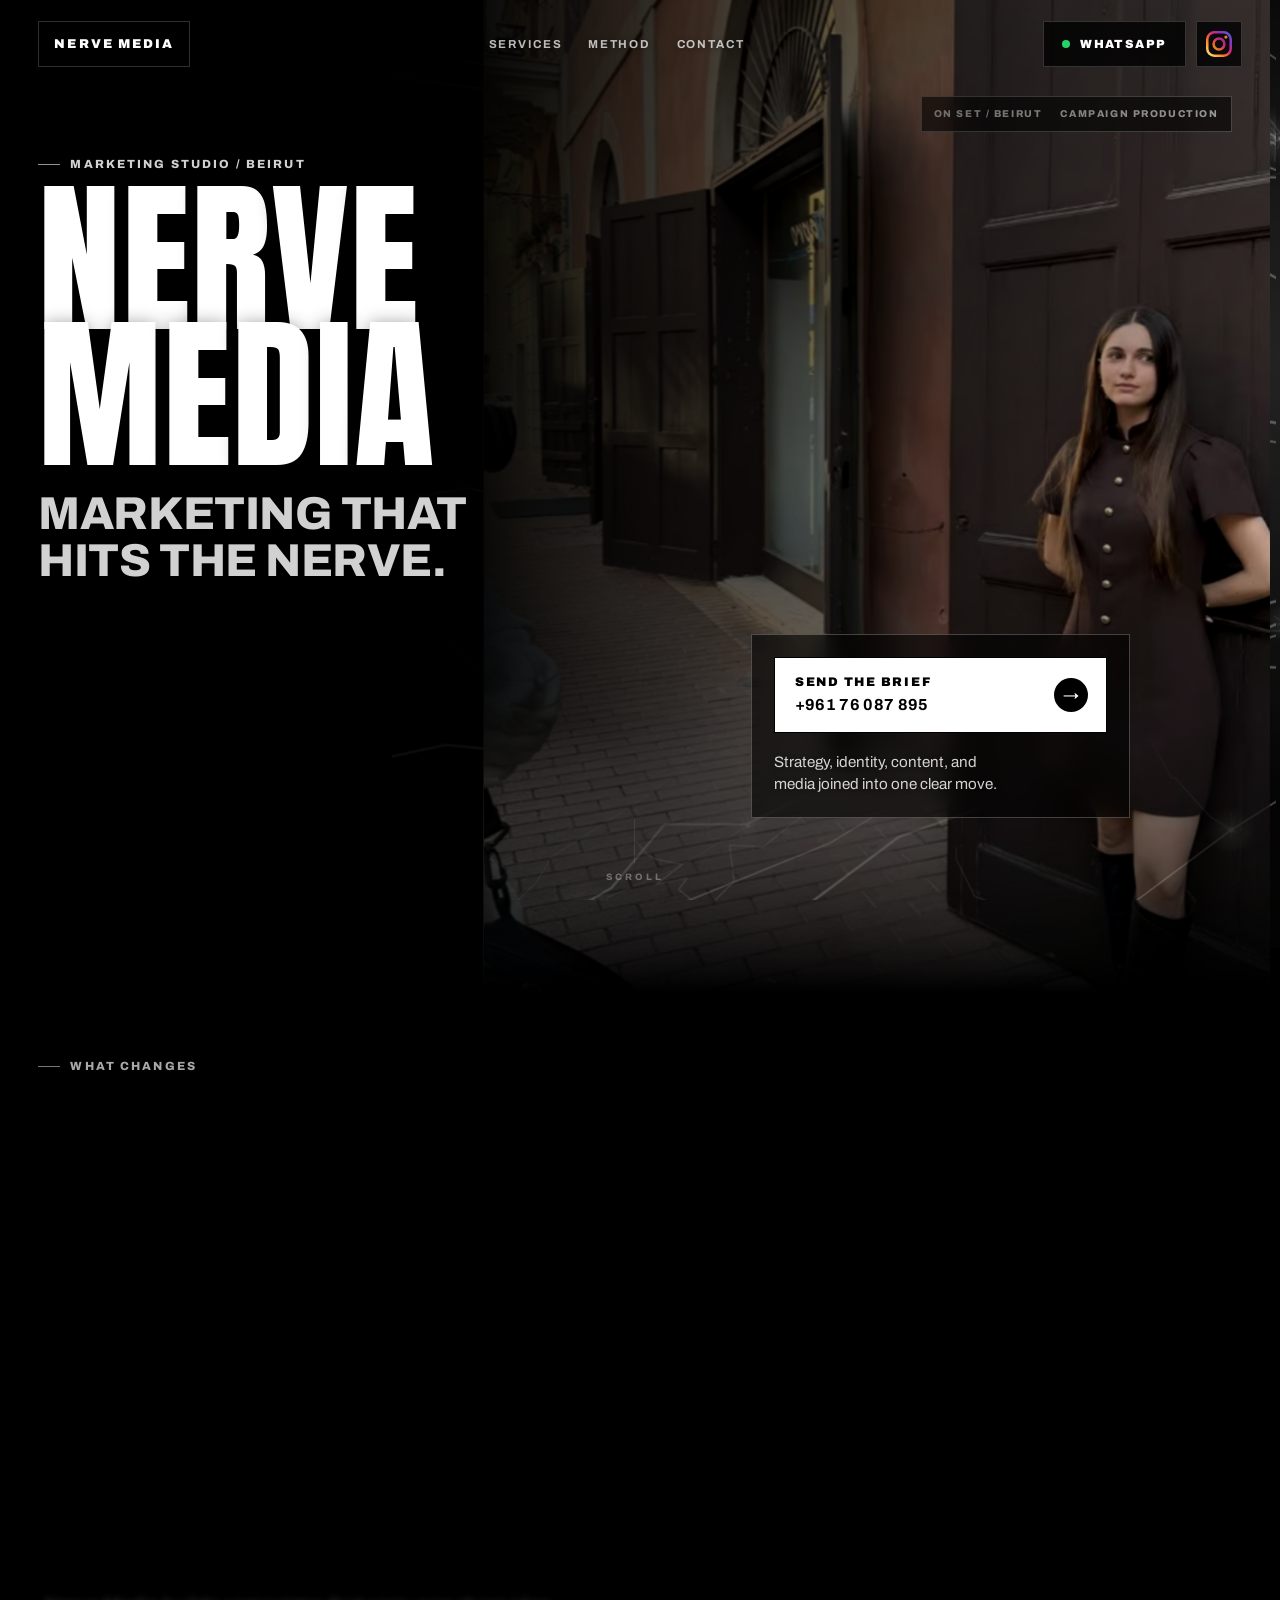
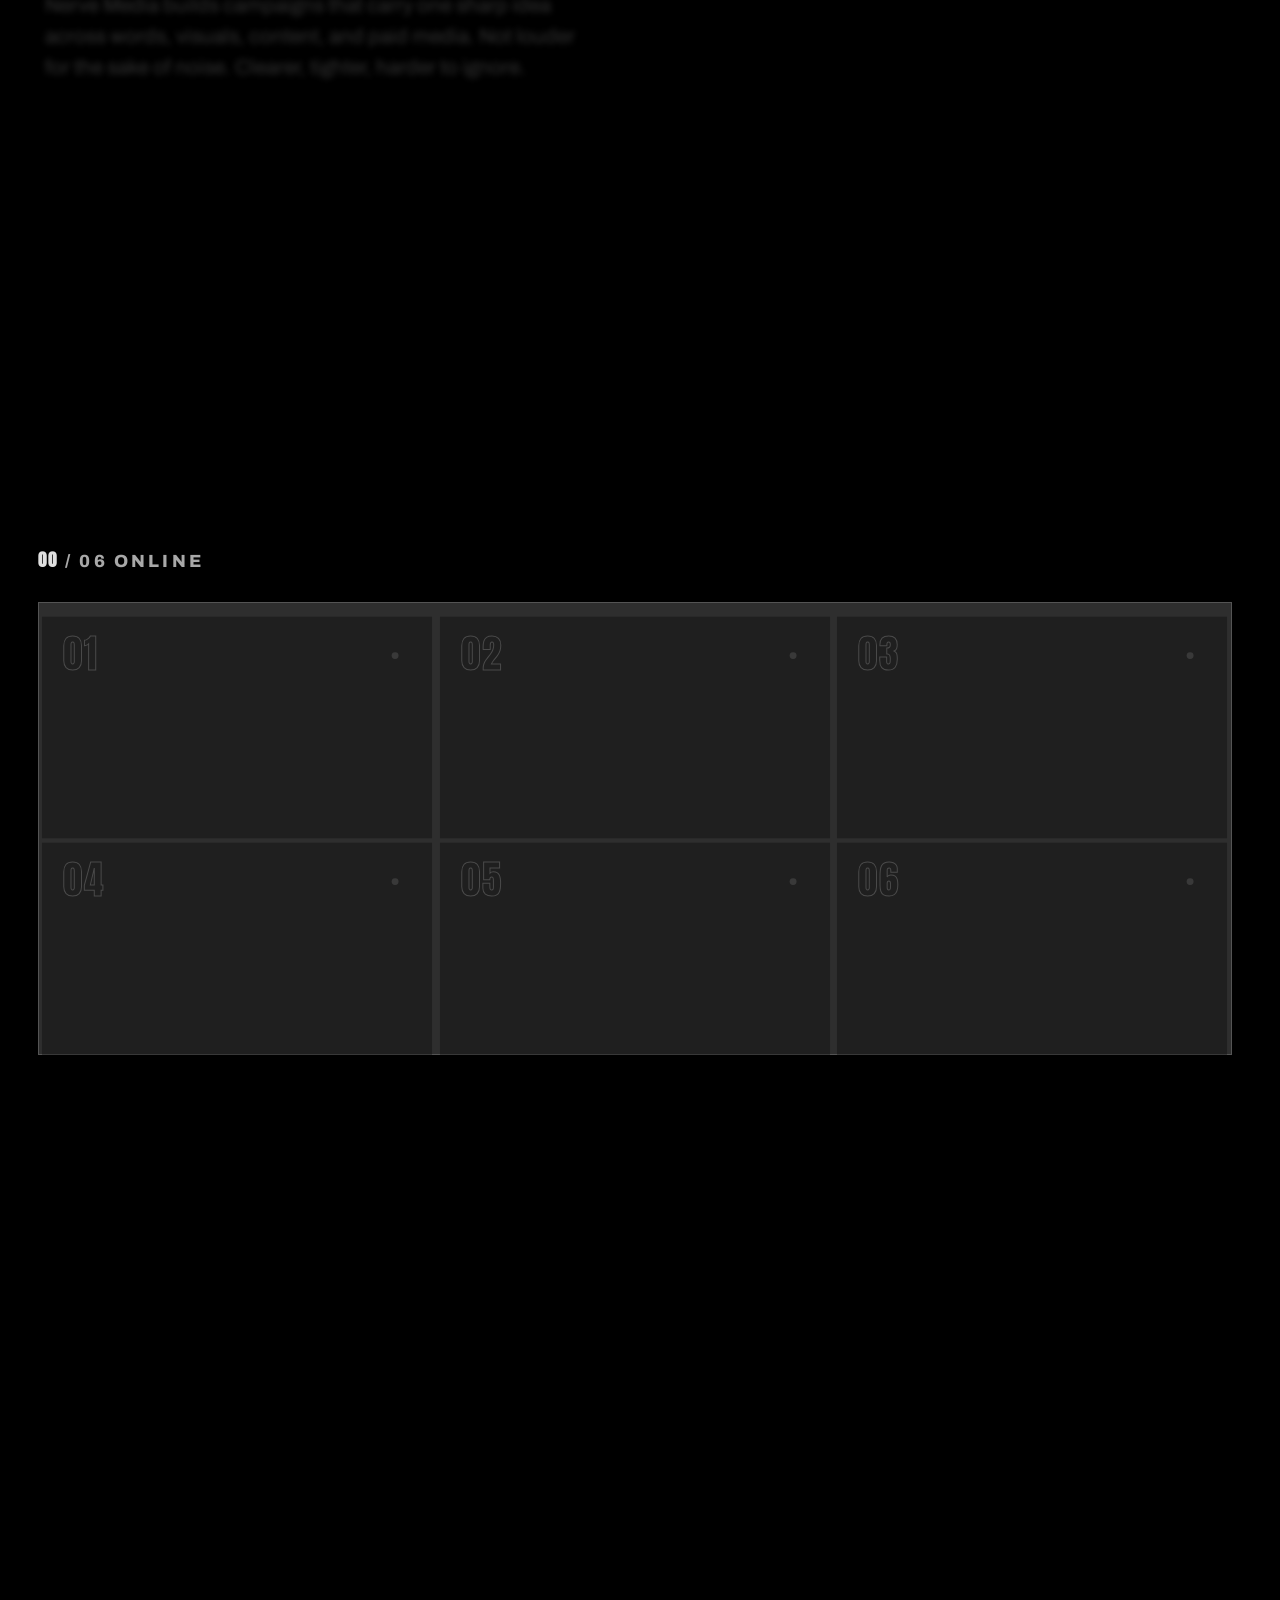
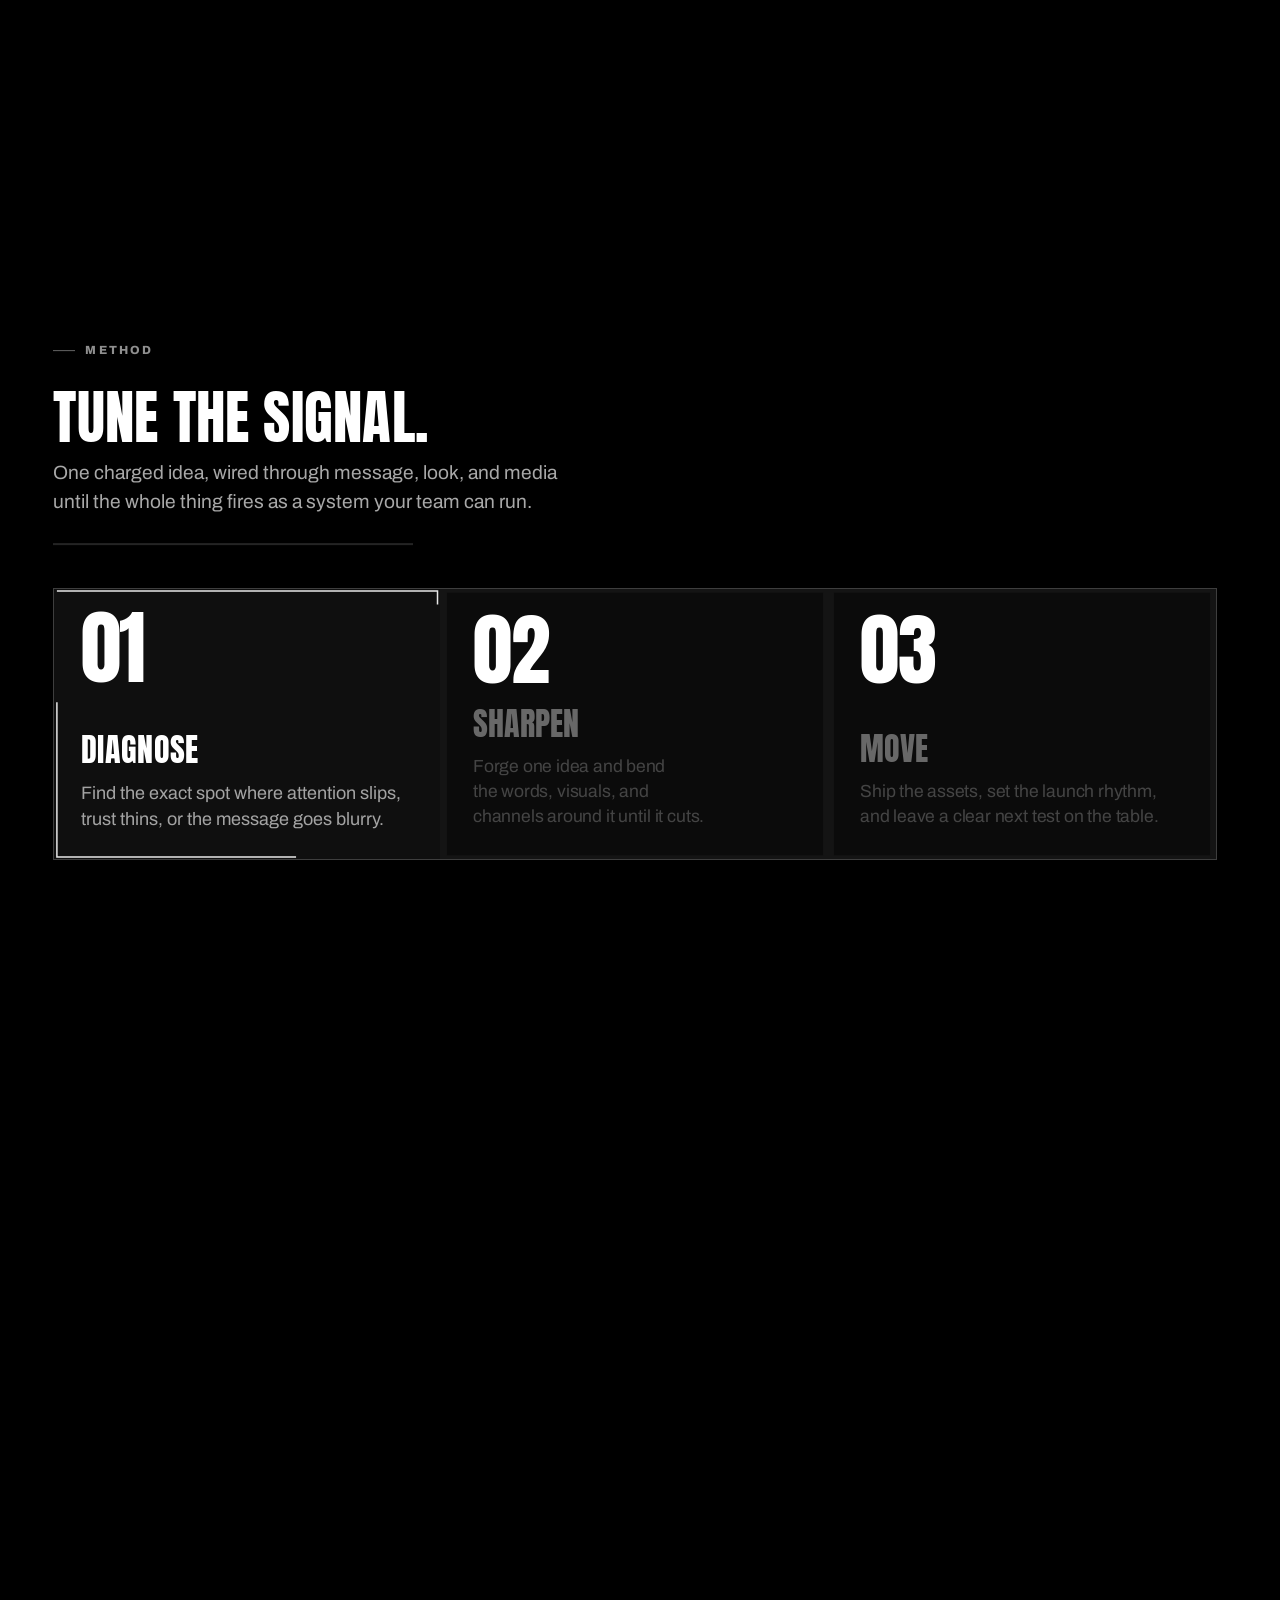
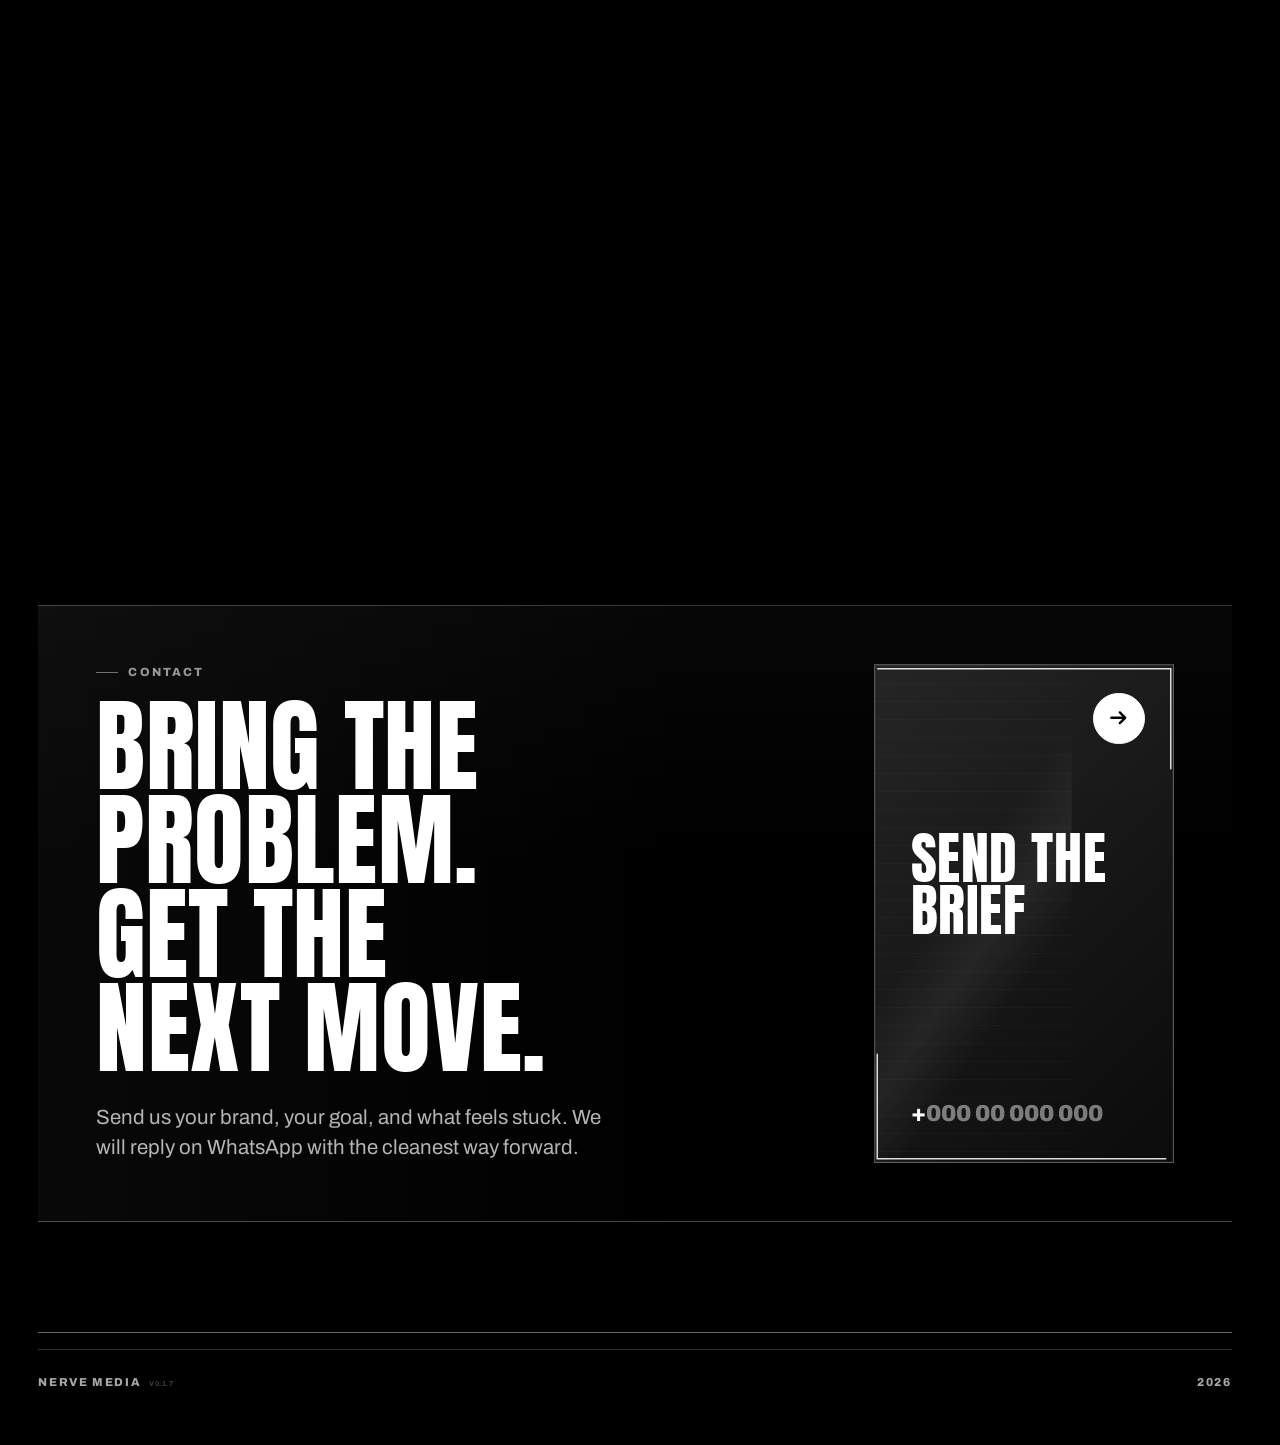
<file: index.html>
<!DOCTYPE html>
<html lang="en">
  <head>
    <meta charset="utf-8" />
    <meta name="viewport" content="width=device-width, initial-scale=1" />
    <meta
      name="description"
      content="Nerve Media is a Beirut marketing studio for sharper strategy, content, identity, and campaigns."
    />
    <meta name="theme-color" content="#000000" />
    <title>Nerve Media | Marketing That Hits The Nerve</title>

    <!-- Replace YOUR-PRODUCTION-DOMAIN.com with the live domain before launch. -->
    <link rel="canonical" href="https://YOUR-PRODUCTION-DOMAIN.com/" />

    <!-- Social sharing -->
    <meta property="og:type" content="website" />
    <meta property="og:site_name" content="Nerve Media" />
    <meta property="og:title" content="Nerve Media | Marketing That Hits The Nerve" />
    <meta
      property="og:description"
      content="Beirut marketing studio for sharper strategy, content, identity, and campaigns. Marketing that hits the nerve."
    />
    <meta property="og:url" content="https://YOUR-PRODUCTION-DOMAIN.com/" />
    <meta property="og:image" content="https://YOUR-PRODUCTION-DOMAIN.com/assets/nerve-media-og.jpg" />
    <meta property="og:image:width" content="1200" />
    <meta property="og:image:height" content="630" />
    <meta property="og:image:alt" content="Nerve Media — a fashion campaign being photographed on a Beirut street" />
    <meta name="twitter:card" content="summary_large_image" />
    <meta name="twitter:title" content="Nerve Media | Marketing That Hits The Nerve" />
    <meta
      name="twitter:description"
      content="Beirut marketing studio for sharper strategy, content, identity, and campaigns."
    />
    <meta name="twitter:image" content="https://YOUR-PRODUCTION-DOMAIN.com/assets/nerve-media-og.jpg" />

    <link
      rel="icon"
      href="data:image/svg+xml,%3Csvg xmlns='http://www.w3.org/2000/svg' viewBox='0 0 64 64'%3E%3Crect width='64' height='64' fill='%23000'/%3E%3Cpath d='M8 45V19h8l12 15V19h8v26h-8L16 30v15z' fill='%23fff'/%3E%3Cpath d='M42 45V19h5l5 13 5-13h5v26h-6V31l-4 10h-1l-4-10v14z' fill='%23fff'/%3E%3C/svg%3E"
    />
    <link rel="preconnect" href="https://fonts.googleapis.com" />
    <link rel="preconnect" href="https://fonts.gstatic.com" crossorigin />
    <!-- Trimmed weight set: Anton (display) + Archivo 400/700/900 + one
         Archivo Expanded 800 for the hero line. Other 800 usages snap to 900. -->
    <link
      href="https://fonts.googleapis.com/css2?family=Anton&family=Archivo:wght@400;700;900&family=Archivo+Expanded:wght@800&display=swap"
      rel="stylesheet"
    />
    <link
      rel="preload"
      as="image"
      type="image/avif"
      imagesrcset="
        assets/nerve-media-beirut-shoot-800.avif 800w,
        assets/nerve-media-beirut-shoot-1200.avif 1200w,
        assets/nerve-media-beirut-shoot-1600.avif 1600w"
      imagesizes="(max-width: 960px) 100vw, 62vw"
      fetchpriority="high"
    />
    <link rel="stylesheet" href="styles.css?v=63" />
  </head>
  <body>
    <!-- Boot loader: dismissed by app.js once the hero image + fonts land
         (max 2.8s); CSS failsafe hides it if JS dies; noscript removes it. -->
    <div class="loader" id="loader" aria-hidden="true">
      <div class="loader-inner">
        <span class="loader-mark">Nerve Media</span>
        <span class="loader-line"><i></i></span>
      </div>
    </div>
    <noscript><style>.loader { display: none; }</style></noscript>
    <a class="skip-link" href="#top">Skip to content</a>
    <canvas class="nerve-canvas" id="nerveCanvas" aria-hidden="true"></canvas>
    <div class="background-field" aria-hidden="true"></div>
    <div class="grain" aria-hidden="true"></div>

    <header class="site-header" data-pulse-item>
      <a class="brand" href="#top" aria-label="Nerve Media home">
        <span class="brand-mark">NERVE MEDIA</span>
      </a>

      <nav class="site-nav" aria-label="Primary">
        <a href="#services">Services</a>
        <a href="#method">Method</a>
        <a href="#contact">Contact</a>
      </nav>

      <div class="header-actions">
        <a class="whatsapp-button" href="https://wa.me/96176087895?text=Hi%20Nerve%20Media%2C%20I%27d%20like%20to%20talk%20about%20a%20project." target="_blank" rel="noopener">
          <span class="whatsapp-dot" aria-hidden="true"></span>
          <span>WhatsApp</span>
        </a>

        <a class="instagram-link" href="https://www.instagram.com/nerve.media/" target="_blank" rel="noopener" aria-label="Nerve Media on Instagram">
          <svg viewBox="0 0 24 24" aria-hidden="true">
            <defs>
              <linearGradient id="instagram-stroke" x1="4" y1="20" x2="20" y2="4" gradientUnits="userSpaceOnUse">
                <stop offset="0" stop-color="#feda75"></stop>
                <stop offset="0.32" stop-color="#fa7e1e"></stop>
                <stop offset="0.58" stop-color="#d62976"></stop>
                <stop offset="0.78" stop-color="#962fbf"></stop>
                <stop offset="1" stop-color="#4f5bd5"></stop>
              </linearGradient>
            </defs>
            <rect class="instagram-frame" x="3.2" y="3.2" width="17.6" height="17.6" rx="5.4" stroke="url(#instagram-stroke)"></rect>
            <circle class="instagram-lens" cx="12" cy="12" r="4.05" stroke="url(#instagram-stroke)"></circle>
            <circle class="instagram-dot" cx="17.2" cy="6.8" r="1.25"></circle>
          </svg>
        </a>
      </div>
    </header>

    <main id="top">
      <section class="hero section-frame" aria-labelledby="hero-title">
        <figure class="hero-visual" aria-label="Nerve Media campaign production in Beirut">
          <picture>
            <source
              type="image/avif"
              srcset="
                assets/nerve-media-beirut-shoot-800.avif 800w,
                assets/nerve-media-beirut-shoot-1200.avif 1200w,
                assets/nerve-media-beirut-shoot-1600.avif 1600w"
              sizes="(max-width: 960px) 100vw, 62vw"
            />
            <source
              type="image/webp"
              srcset="
                assets/nerve-media-beirut-shoot-800.webp 800w,
                assets/nerve-media-beirut-shoot-1200.webp 1200w,
                assets/nerve-media-beirut-shoot-1600.webp 1600w"
              sizes="(max-width: 960px) 100vw, 62vw"
            />
            <img
              src="assets/nerve-media-beirut-shoot-1200.jpg"
              srcset="
                assets/nerve-media-beirut-shoot-1200.jpg 1200w,
                assets/nerve-media-beirut-shoot.jpeg 2400w"
              sizes="(max-width: 960px) 100vw, 62vw"
              alt="A fashion campaign being photographed on a Beirut street"
              width="2400"
              height="3200"
              loading="eager"
              decoding="async"
              fetchpriority="high"
            />
          </picture>
          <figcaption>
            <span>On set / Beirut</span>
            <span>Campaign production</span>
          </figcaption>
        </figure>

        <div class="hero-copy" data-reveal data-pulse-item>
          <p class="eyebrow">Marketing studio / Beirut</p>
          <h1 id="hero-title" class="load-title">
            <span class="sr-only">Nerve Media</span>
            <span data-split aria-hidden="true">Nerve</span>
            <span data-split aria-hidden="true">Media</span>
          </h1>
          <p class="hero-line">Marketing that hits the nerve.</p>
        </div>

        <div class="hero-actions" data-reveal data-pulse-item>
          <a class="button button-primary" href="https://wa.me/96176087895?text=Hi%20Nerve%20Media%2C%20I%27m%20interested%20in%20building%20a%20campaign%2Fwebsite%2Fbrand%20system.%20Can%20we%20discuss%20my%20project%3F" target="_blank" rel="noopener">
            <span>Send the brief</span>
            <strong>+961 76 087 895</strong>
          </a>
          <p>
            Strategy, identity, content, and media joined into one clear move.
          </p>
        </div>

        <div class="scroll-cue" aria-hidden="true">
          <i></i>
          <span>Scroll</span>
        </div>
      </section>

      <section class="manifesto section-frame" aria-labelledby="manifesto-title">
        <div class="section-label" data-reveal>What changes</div>
        <h2 id="manifesto-title" class="manifesto-phrases" data-pulse-item>
          <span class="phrase" data-dir="left">If people scroll past it,</span>
          <span class="phrase" data-dir="right">it was not marketing.</span>
          <span class="phrase" data-dir="left">It was wallpaper.</span>
        </h2>
        <p data-polarize data-pulse-item>
          Nerve Media builds campaigns that carry one sharp idea across words,
          visuals, content, and paid media. Not louder for the sake of noise.
          Clearer, tighter, harder to ignore.
        </p>
      </section>

      <section class="services section-frame" id="services" aria-labelledby="services-title">
        <div class="services-pin" data-services-pin>
          <div class="services-stage">
            <div class="section-head">
              <div class="section-label" data-reveal>Services</div>
              <h2 id="services-title" data-reveal>Every channel. One nerve.</h2>
              <p data-reveal>
                Pick a single service or wire the whole system together. Either
                way, it ships with one idea running through it.
              </p>
              <p class="services-count" aria-hidden="true"><span data-services-count>00</span><em>/ 06 online</em></p>
            </div>

            <div class="services-grid" data-services-grid>
              <div class="services-beam" aria-hidden="true"></div>
          <article class="service-card">
            <span class="service-num" aria-hidden="true">01</span>
            <span class="service-dot" aria-hidden="true"></span>
            <h3>Strategy &amp; Positioning</h3>
            <p>Market reads, audience mapping, and a message hierarchy that decides what you say first, everywhere.</p>
            <span class="service-meta">Research · Positioning · Messaging</span>
          </article>
          <article class="service-card">
            <span class="service-num" aria-hidden="true">02</span>
            <span class="service-dot" aria-hidden="true"></span>
            <h3>Brand Identity</h3>
            <p>Logo systems, type, color, and a voice that survives every export size and every handoff.</p>
            <span class="service-meta">Logos · Systems · Guidelines</span>
          </article>
          <article class="service-card">
            <span class="service-num" aria-hidden="true">03</span>
            <span class="service-dot" aria-hidden="true"></span>
            <h3>Content &amp; Production</h3>
            <p>Short-form video, shoots, and design built for the feed and cut to stop the thumb.</p>
            <span class="service-meta">Video · Photo · Design</span>
          </article>
          <article class="service-card">
            <span class="service-num" aria-hidden="true">04</span>
            <span class="service-dot" aria-hidden="true"></span>
            <h3>Social Media Management</h3>
            <p>Calendars, captions, and community rhythms that compound instead of churn.</p>
            <span class="service-meta">Calendars · Community · Growth</span>
          </article>
          <article class="service-card">
            <span class="service-num" aria-hidden="true">05</span>
            <span class="service-dot" aria-hidden="true"></span>
            <h3>Paid Media &amp; Performance</h3>
            <p>Meta, Google, and TikTok campaigns wired to tracking that tells the truth.</p>
            <span class="service-meta">Ads · Funnels · Tracking</span>
          </article>
          <article class="service-card">
            <span class="service-num" aria-hidden="true">06</span>
            <span class="service-dot" aria-hidden="true"></span>
            <h3>Web &amp; Launch Pages</h3>
            <p>Landing pages and sites that load fast, read sharp, and point at one action.</p>
            <span class="service-meta">Landing pages · Sites · CRO</span>
          </article>
            </div>
          </div>
        </div>
      </section>

      <section class="method light-zone" id="method" aria-labelledby="method-title">
        <div class="method-pin" data-method-pin>
          <div class="method-stage">
            <div class="method-head" data-reveal data-pulse-item>
              <div class="section-label dark">Method</div>
              <h2 id="method-title">Tune the signal.</h2>
              <p>One charged idea, wired through message, look, and media until the whole thing fires as a system your team can run.</p>
              <div class="method-meter" aria-hidden="true">
                <span class="method-meter-fill" data-meter-fill></span>
              </div>
            </div>

            <ol class="method-track" data-method-track>
              <li class="method-move is-active" data-move="0">
                <span class="method-num" aria-hidden="true">01</span>
                <div class="method-move-body">
                  <h3>Diagnose</h3>
                  <p>Find the exact spot where attention slips, trust thins, or the message goes blurry.</p>
                </div>
              </li>
              <li class="method-move" data-move="1">
                <span class="method-num" aria-hidden="true">02</span>
                <div class="method-move-body">
                  <h3>Sharpen</h3>
                  <p>Forge one idea and bend the words, visuals, and channels around it until it cuts.</p>
                </div>
              </li>
              <li class="method-move" data-move="2">
                <span class="method-num" aria-hidden="true">03</span>
                <div class="method-move-body">
                  <h3>Move</h3>
                  <p>Ship the assets, set the launch rhythm, and leave a clear next test on the table.</p>
                </div>
              </li>
              <li class="method-crosshair" data-crosshair aria-hidden="true"><i></i><i></i><i></i><i></i></li>
            </ol>

            <div class="method-dots" data-method-dots aria-hidden="true">
              <span class="is-active"></span><span></span><span></span>
            </div>
          </div>
        </div>
      </section>

      <section class="contact section-frame" id="contact" aria-labelledby="contact-title">
        <div class="contact-panel" data-reveal data-pulse-item>
          <div class="contact-copy">
            <div class="section-label dark">Contact</div>
            <h2 id="contact-title">
              <span>Bring the problem.</span>
              <span>Get the next move.</span>
            </h2>
            <p>
              Send us your brand, your goal, and what feels stuck. We will reply
              on WhatsApp with the cleanest way forward.
            </p>
          </div>

          <a class="message-card" href="https://wa.me/96176087895?text=Hi%20Nerve%20Media%2C%20I%27m%20interested%20in%20building%20a%20campaign%2Fwebsite%2Fbrand%20system.%20Can%20we%20discuss%20my%20project%3F" target="_blank" rel="noopener">
            <span class="message-arrow" aria-hidden="true">
              <svg viewBox="0 0 24 24" focusable="false">
                <path d="M5 12h12"></path>
                <path d="m13 7 5 5-5 5"></path>
              </svg>
            </span>
            <span class="message-label">Send the brief</span>
            <strong>+961 76 087 895</strong>
          </a>
        </div>
      </section>
    </main>

    <footer class="site-footer">
      <span class="footer-brand">Nerve Media <small>v0.1.7</small></span>
      <span class="footer-meta">
        <span id="currentYear">2026</span>
      </span>
    </footer>

    <script type="application/ld+json">
      {
        "@context": "https://schema.org",
        "@type": "ProfessionalService",
        "name": "Nerve Media",
        "description": "Beirut marketing studio for sharper strategy, content, identity, and campaigns.",
        "url": "https://YOUR-PRODUCTION-DOMAIN.com/",
        "image": "https://YOUR-PRODUCTION-DOMAIN.com/assets/nerve-media-og.jpg",
        "telephone": "+961 76 087 895",
        "areaServed": "Lebanon",
        "address": {
          "@type": "PostalAddress",
          "addressLocality": "Beirut",
          "addressCountry": "LB"
        },
        "sameAs": [
          "https://www.instagram.com/nerve.media/",
          "https://wa.me/96176087895"
        ]
      }
    </script>
    <script src="app.js?v=63" defer></script>
  </body>
</html>
</file>
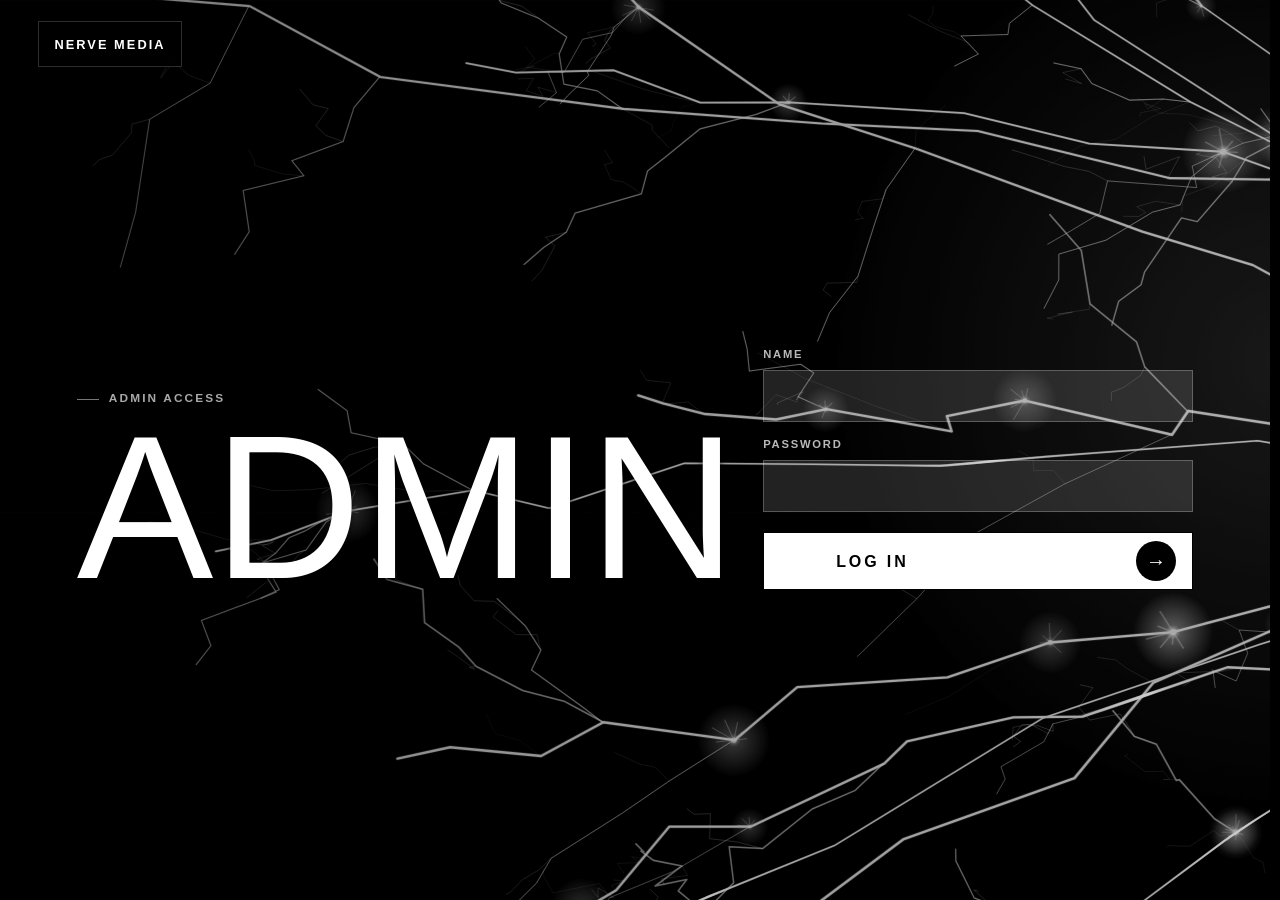
<file: admin/index.html>
<!DOCTYPE html>
<html lang="en">
  <head>
    <meta charset="utf-8" />
    <meta name="viewport" content="width=device-width, initial-scale=1" />
    <meta name="robots" content="noindex, nofollow" />
    <meta name="referrer" content="no-referrer" />
    <meta
      http-equiv="Content-Security-Policy"
      content="default-src 'self'; base-uri 'none'; object-src 'none'; form-action 'self'; img-src 'self' data:; font-src https://fonts.gstatic.com; style-src 'self' 'unsafe-inline' https://fonts.googleapis.com; script-src 'self' 'unsafe-inline'; connect-src 'none'"
    />
    <meta name="theme-color" content="#000000" />
    <title>Nerve Media Admin</title>
    <link
      rel="icon"
      href="data:image/svg+xml,%3Csvg xmlns='http://www.w3.org/2000/svg' viewBox='0 0 64 64'%3E%3Crect width='64' height='64' fill='%23000'/%3E%3Cpath d='M8 45V19h8l12 15V19h8v26h-8L16 30v15z' fill='%23fff'/%3E%3Cpath d='M42 45V19h5l5 13 5-13h5v26h-6V31l-4 10h-1l-4-10v14z' fill='%23fff'/%3E%3C/svg%3E"
    />
    <link rel="preconnect" href="https://fonts.googleapis.com" />
    <link rel="preconnect" href="https://fonts.gstatic.com" crossorigin />
    <link
      href="https://fonts.googleapis.com/css2?family=Anton&family=Archivo:wght@400;700;900&family=Archivo+Expanded:wght@800&display=swap"
      rel="stylesheet"
    />
    <link rel="stylesheet" href="../styles.css?v=63" />
    <link rel="stylesheet" href="admin.css?v=26" />
  </head>
  <body class="admin-body">
    <canvas class="nerve-canvas" id="nerveCanvas" aria-hidden="true"></canvas>
    <div class="background-field" aria-hidden="true"></div>
    <div class="grain" aria-hidden="true"></div>

    <header class="site-header admin-header" data-pulse-item>
      <a class="brand" href="../" aria-label="Nerve Media home">
        <span class="brand-mark">NERVE MEDIA</span>
      </a>
      <button class="admin-badge admin-logout" id="adminLogout" type="button" hidden>Log out</button>
    </header>

    <main class="admin-shell" id="top">
      <section class="admin-login section-frame" id="loginView" aria-labelledby="admin-title">
        <div class="admin-login-copy" data-reveal data-pulse-item>
          <p class="eyebrow">Admin access</p>
          <h1 id="admin-title">Admin</h1>
        </div>

        <form class="admin-form" id="adminLoginForm" autocomplete="off" data-reveal data-pulse-item>
          <label class="admin-field">
            <span>Name</span>
            <input id="adminName" name="name" type="text" inputmode="text" autocomplete="username" required />
          </label>

          <label class="admin-field">
            <span>Password</span>
            <input id="adminPassword" name="password" type="password" autocomplete="current-password" required />
          </label>

          <button class="button button-primary admin-submit" id="adminSubmit" type="submit">
            <span>Log in</span>
          </button>

          <p class="admin-status" id="adminStatus" role="status" aria-live="polite"></p>
        </form>
      </section>

      <section class="admin-content" id="adminContent" hidden aria-live="polite"></section>
    </main>

    <script src="payload.js?v=8" defer></script>
    <script src="admin.js?v=13" defer></script>
    <script src="../app.js?v=63" defer></script>
  </body>
</html>
</file>
<file: styles.css>
﻿@property --theme-luma {
  syntax: "<number>";
  inherits: true;
  initial-value: 0;
}

@property --theme-bg-channel {
  syntax: "<number>";
  inherits: true;
  initial-value: 0;
}

@property --theme-fg-channel {
  syntax: "<number>";
  inherits: true;
  initial-value: 255;
}

@property --theme-inverse-channel {
  syntax: "<number>";
  inherits: true;
  initial-value: 0;
}

:root {
  --black: #000;
  --white: #fff;
  --ink: #090909;
  --theme-bg-channel: 0;
  --theme-fg-channel: 255;
  --theme-inverse-channel: 0;
  --theme-bg-rgb: var(--theme-bg-channel), var(--theme-bg-channel), var(--theme-bg-channel);
  --theme-fg-rgb: var(--theme-fg-channel), var(--theme-fg-channel), var(--theme-fg-channel);
  --theme-inverse-rgb: var(--theme-inverse-channel), var(--theme-inverse-channel), var(--theme-inverse-channel);
  --theme-luma: 0;
  --theme-grid-opacity: 0.18;
  --theme-ambient-opacity: 0.18;
  --theme-field-opacity: 0.66;
  --theme-canvas-opacity: 0.54;
  --theme-grain-opacity: 0.045;
  --soft: rgba(var(--theme-fg-rgb), 0.88);
  --muted: rgba(var(--theme-fg-rgb), 0.66);
  --line: rgba(var(--theme-fg-rgb), 0.18);
  --dark-line: rgba(var(--theme-fg-rgb), 0.14);
  --accent: rgb(var(--theme-fg-rgb));
  --pad: clamp(18px, 3vw, 44px);
  --max: 1240px;
  --scroll: 0;
  --display: "Anton", "Arial Narrow", Impact, sans-serif;
  --body: "Archivo", "Helvetica Neue", Arial, sans-serif;
  /* Motion tokens — every new animation should pick from these so the
     whole site shares one timing voice. --ease aliases --ease-out for
     the many existing rules that reference it. */
  --ease-out: cubic-bezier(0.16, 1, 0.3, 1);
  --ease-snap: cubic-bezier(0.3, 1.25, 0.35, 1);
  --ease: var(--ease-out);
  --duration-fast: 220ms;
  --duration-medium: 460ms;
  --duration-slow: 700ms;
  --stagger-small: 70ms;
  --stagger-medium: 120ms;
  color-scheme: dark;
  transition:
    --theme-luma 180ms linear,
    --theme-bg-channel 180ms linear,
    --theme-fg-channel 240ms var(--ease),
    --theme-inverse-channel 240ms var(--ease);
}

* {
  box-sizing: border-box;
}

html {
  scroll-behavior: smooth;
  overflow-x: clip;
}

body {
  min-width: 320px;
  margin: 0;
  overflow-x: clip;
  overflow-y: visible;
  background: rgb(var(--theme-bg-rgb));
  color: rgb(var(--theme-fg-rgb));
  font-family: var(--body);
  font-size: 16px;
  line-height: 1.45;
  -webkit-font-smoothing: antialiased;
  text-rendering: optimizeLegibility;
  transition: background-color 80ms linear, color 180ms ease;
}

@media (min-width: 761px) {
  html {
    overflow-y: scroll;
    scrollbar-gutter: stable;
    scrollbar-color: rgba(var(--theme-fg-rgb), 0.4) rgb(var(--theme-bg-rgb));
    scrollbar-width: thin;
  }

  html::-webkit-scrollbar {
    width: 8px;
  }

  html::-webkit-scrollbar-track {
    background: rgb(var(--theme-bg-rgb));
  }

  html::-webkit-scrollbar-thumb {
    border: 2px solid rgb(var(--theme-bg-rgb));
    border-radius: 999px;
    background: rgba(var(--theme-fg-rgb), 0.4);
  }
}

body.is-light {
  color-scheme: light;
}

body::before,
body::after {
  position: fixed;
  inset: 0;
  z-index: 0;
  pointer-events: none;
  content: "";
  transition: opacity 220ms ease, filter 220ms ease;
}

body::before {
  background:
    linear-gradient(rgba(var(--theme-fg-rgb), 0.05) 1px, transparent 1px),
    linear-gradient(90deg, rgba(var(--theme-fg-rgb), 0.04) 1px, transparent 1px);
  background-size: clamp(62px, 8vw, 118px) clamp(62px, 8vw, 118px);
  opacity: var(--theme-grid-opacity);
  transform: translate3d(0, calc(var(--scroll) * -48px), 0);
}

body::after {
  background:
    radial-gradient(circle at 100% 40%, rgba(var(--theme-fg-rgb), 0.14), transparent 30%),
    linear-gradient(90deg, rgba(var(--theme-inverse-rgb), 0.14), transparent 22%, transparent 76%, rgba(var(--theme-fg-rgb), 0.08)),
    linear-gradient(180deg, transparent 0 58%, rgba(var(--theme-inverse-rgb), 0.22));
  opacity: var(--theme-ambient-opacity);
}

a {
  color: inherit;
  text-decoration: none;
}

button {
  font: inherit;
}

/* Visually hidden but available to assistive tech. Used for the clean,
   readable heading text behind the per-character split animation. */
.sr-only {
  position: absolute !important;
  width: 1px;
  height: 1px;
  padding: 0;
  margin: -1px;
  overflow: hidden;
  clip: rect(0, 0, 0, 0);
  clip-path: inset(50%);
  white-space: nowrap;
  border: 0;
}

.nerve-canvas {
  position: fixed;
  inset: 0;
  z-index: 2;
  width: 100%;
  height: 100%;
  opacity: var(--theme-canvas-opacity);
  pointer-events: none;
  transition: opacity 220ms ease;
}

/* The baked depth layers + source glow live here as compositor-promoted
   elements that app.js slides with `transform` (no per-frame canvas repaint —
   the big mobile win). #nerveCanvas above stays the live pulse overlay. */
.nerve-field {
  position: fixed;
  inset: 0;
  z-index: 2;
  overflow: hidden;
  opacity: var(--theme-canvas-opacity);
  pointer-events: none;
  transition: opacity 220ms ease;
}

.nerve-field .nerve-layer,
.nerve-field .nerve-source {
  position: absolute;
  top: 0;
  left: 0;
  will-change: transform;
  transform: translateZ(0);
  backface-visibility: hidden;
}

.background-field {
  position: fixed;
  inset: 0;
  z-index: 1;
  overflow: hidden;
  pointer-events: none;
  background:
    radial-gradient(circle at 100% 40%, rgba(var(--theme-fg-rgb), 0.16), transparent 33%),
    linear-gradient(90deg, rgba(var(--theme-inverse-rgb), 0.52), rgba(var(--theme-inverse-rgb), 0.2) 48%, rgba(var(--theme-inverse-rgb), 0.06));
  opacity: var(--theme-field-opacity);
  transition: filter 220ms ease, opacity 220ms ease;
}

/* Oversized by the grain-shift travel so the transform-based jitter never
   exposes an edge. Translating the layer is compositor-only; the old
   background-position keyframes repainted the full screen on every step. */
.grain {
  position: fixed;
  inset: -48px;
  z-index: 3;
  pointer-events: none;
  opacity: var(--theme-grain-opacity);
  background-image: url("data:image/svg+xml,%3Csvg xmlns='http://www.w3.org/2000/svg' width='120' height='120'%3E%3Cfilter id='n'%3E%3CfeTurbulence type='fractalNoise' baseFrequency='0.9' numOctaves='3' stitchTiles='stitch'/%3E%3C/filter%3E%3Crect width='100%25' height='100%25' filter='url(%23n)'/%3E%3C/svg%3E");
  mix-blend-mode: overlay;
}

@keyframes grainShift {
  0% { transform: translate3d(0, 0, 0); }
  20% { transform: translate3d(-37px, 29px, 0); }
  40% { transform: translate3d(31px, -41px, 0); }
  60% { transform: translate3d(-23px, 19px, 0); }
  80% { transform: translate3d(43px, 31px, 0); }
  100% { transform: translate3d(0, 0, 0); }
}

/* =====================================================================
   Boot loader. Deliberately hardcoded black/white — the page always
   boots dark at the top, outside the theme system. app.js dismisses it
   (.is-done + body.is-ready) once the hero image and fonts land; the
   failsafe animation hides it after 6s even if JS never finishes, and
   a <noscript> style removes it entirely without JS. pointer-events is
   none throughout so it can never trap the reader.
   ===================================================================== */
.loader {
  position: fixed;
  inset: 0;
  z-index: 120;
  display: grid;
  place-items: center;
  background: #000;
  color: #fff;
  pointer-events: none;
  transition: transform 680ms var(--ease-out) 140ms, visibility 0s 880ms;
  animation: loaderFailsafe 1ms linear 6s forwards;
}

.loader.is-done {
  visibility: hidden;
  transform: translateY(-101%);
}

@keyframes loaderFailsafe {
  to {
    visibility: hidden;
    opacity: 0;
  }
}

.loader-inner {
  display: grid;
  gap: 16px;
  justify-items: center;
  transition: opacity 220ms ease;
}

.loader.is-done .loader-inner {
  opacity: 0;
}

.loader-mark {
  font-family: var(--display);
  font-size: clamp(1.5rem, 4.5vw, 2.2rem);
  letter-spacing: 0.06em;
  text-transform: uppercase;
  animation: loaderMarkIn 700ms var(--ease-out) backwards;
}

@keyframes loaderMarkIn {
  from {
    opacity: 0;
    transform: translateY(14px);
  }
}

.loader-line {
  width: min(220px, 44vw);
  height: 2px;
  overflow: hidden;
  background: rgba(255, 255, 255, 0.16);
}

.loader-line i {
  display: block;
  width: 44%;
  height: 100%;
  background: #fff;
  transform: translateX(-110%);
  animation: loaderSweep 1.1s ease-in-out 200ms infinite;
}

@keyframes loaderSweep {
  to { transform: translateX(260%); }
}

@media (prefers-reduced-motion: reduce) {
  .loader {
    display: none;
  }
}

.site-header {
  position: fixed;
  top: 0;
  left: 0;
  right: 0;
  z-index: 50;
  display: flex;
  align-items: center;
  justify-content: space-between;
  width: min(calc(100% - (var(--pad) * 2)), var(--max));
  min-height: 74px;
  margin: 0 auto;
  padding-top: 14px;
}

.brand,
.instagram-link,
.whatsapp-button {
  border: 1px solid var(--line);
  background: rgba(var(--theme-bg-rgb), 0.78);
  color: rgb(var(--theme-fg-rgb));
  text-shadow: 0 1px 8px rgba(var(--theme-inverse-rgb), 0.32);
  backdrop-filter: blur(12px);
}

body.is-light .brand,
body.is-light .instagram-link,
body.is-light .whatsapp-button {
  border-color: var(--line);
  background: rgba(var(--theme-bg-rgb), 0.72);
  text-shadow: none;
}

.brand {
  display: inline-flex;
  align-items: center;
  min-height: 46px;
  padding: 0 15px;
  font-family: var(--body);
  font-size: clamp(0.68rem, 2vw, 0.8rem);
  font-weight: 900;
  text-transform: uppercase;
  letter-spacing: 0.16em;
  transition: transform 220ms var(--ease), border-color 220ms ease, background 220ms ease;
}

.brand:hover,
.brand:focus-visible {
  transform: translateY(-2px);
  border-color: currentColor;
}

.brand-mark {
  position: relative;
  white-space: nowrap;
}

.brand-mark::after {
  position: absolute;
  left: 0;
  bottom: -3px;
  width: 100%;
  height: 1px;
  content: "";
  background: currentColor;
  transform: scaleX(0);
  transform-origin: left center;
  transition: transform 360ms var(--ease);
}

.brand:hover .brand-mark::after,
.brand:focus-visible .brand-mark::after {
  transform: scaleX(1);
}

.header-actions {
  display: inline-flex;
  align-items: center;
  gap: 10px;
}

.instagram-link {
  position: relative;
  display: inline-grid;
  place-items: center;
  width: 46px;
  height: 46px;
  overflow: hidden;
  color: rgb(var(--theme-fg-rgb));
  transition: opacity 180ms ease, transform 220ms var(--ease), border-color 220ms ease, background 220ms ease;
}

.instagram-link::before {
  position: absolute;
  inset: 0;
  z-index: -1;
  content: "";
  background: linear-gradient(120deg, transparent, rgba(var(--theme-fg-rgb), 0.24), transparent);
  transform: translateX(-110%);
  transition: transform 520ms ease;
}

.instagram-link svg {
  width: 32px;
  height: 32px;
  fill: none;
  stroke-linecap: round;
  stroke-linejoin: round;
  stroke-width: 1.9;
}

.instagram-lens {
  opacity: 0.96;
}

.instagram-dot {
  fill: #fa7e1e;
  stroke: none;
  opacity: 0.95;
}

.instagram-link:hover,
.instagram-link:focus-visible {
  transform: translateY(-2px);
  border-color: currentColor;
  opacity: 0.92;
}

.instagram-link:hover::before,
.instagram-link:focus-visible::before {
  transform: translateX(110%);
}

.whatsapp-button {
  position: relative;
  display: inline-flex;
  align-items: center;
  gap: 10px;
  min-height: 46px;
  padding: 0 18px;
  overflow: hidden;
  font-family: var(--body);
  font-size: 0.74rem;
  font-weight: 900;
  text-transform: uppercase;
  letter-spacing: 0.12em;
  transition: transform 220ms var(--ease), border-color 220ms ease, background 220ms ease;
}

.whatsapp-button::before {
  position: absolute;
  inset: 0;
  z-index: -1;
  content: "";
  background: linear-gradient(120deg, transparent, rgba(var(--theme-fg-rgb), 0.24), transparent);
  transform: translateX(-110%);
  transition: transform 520ms ease;
}

.whatsapp-button:hover,
.whatsapp-button:focus-visible {
  transform: translateY(-2px);
  border-color: currentColor;
}

.whatsapp-button:hover::before,
.whatsapp-button:focus-visible::before {
  transform: translateX(110%);
}

.whatsapp-button span:not(.whatsapp-dot) {
  display: inline-block;
  transform: translateY(1px);
}

.whatsapp-dot {
  width: 8px;
  height: 8px;
  border-radius: 50%;
  background: #25d366;
  box-shadow: 0 0 0 0 rgba(37, 211, 102, 0.42);
  animation: dotPulse 2.4s var(--ease) infinite;
}

body.is-light .whatsapp-dot {
  animation: dotPulseLight 2.4s var(--ease) infinite;
}

@keyframes dotPulse {
  0% { box-shadow: 0 0 0 0 rgba(37, 211, 102, 0.45); }
  70% { box-shadow: 0 0 0 9px rgba(37, 211, 102, 0); }
  100% { box-shadow: 0 0 0 0 rgba(37, 211, 102, 0); }
}

@keyframes dotPulseLight {
  0% { box-shadow: 0 0 0 0 rgba(37, 211, 102, 0.38); }
  70% { box-shadow: 0 0 0 9px rgba(37, 211, 102, 0); }
  100% { box-shadow: 0 0 0 0 rgba(37, 211, 102, 0); }
}

.section-frame {
  width: min(calc(100% - (var(--pad) * 2)), var(--max));
  margin: 0 auto;
}

.hero {
  position: relative;
  isolation: isolate;
  display: grid;
  grid-template-columns: repeat(12, minmax(0, 1fr));
  align-items: end;
  gap: clamp(18px, 2.2vw, 34px);
  width: 100%;
  max-width: none;
  min-height: 100svh;
  padding: clamp(124px, 16vh, 164px) var(--pad) clamp(58px, 8vh, 96px);
  overflow: hidden;
}

.hero::before {
  position: absolute;
  inset: 0;
  z-index: 1;
  content: "";
  pointer-events: none;
  background:
    linear-gradient(90deg, #000 0 27%, rgba(0, 0, 0, 0.95) 38%, rgba(0, 0, 0, 0.56) 59%, rgba(0, 0, 0, 0.12) 100%),
    linear-gradient(180deg, rgba(0, 0, 0, 0.22), transparent 42%, rgba(0, 0, 0, 0.58));
}

.hero-visual {
  position: absolute;
  inset: 0 0 0 38%;
  z-index: 0;
  margin: 0;
  overflow: hidden;
  border-left: 1px solid rgba(255, 255, 255, 0.24);
  background: #17120f;
}

.hero-visual::after {
  position: absolute;
  inset: 0;
  content: "";
  pointer-events: none;
  background: linear-gradient(120deg, rgba(0, 0, 0, 0.18), transparent 46%, rgba(255, 191, 138, 0.08));
  mix-blend-mode: soft-light;
}

.hero-visual img {
  display: block;
  width: 100%;
  height: 100%;
  object-fit: cover;
  object-position: 48% 50%;
  filter: saturate(0.88) contrast(1.07) brightness(1);
  transform: scaleX(-1) scale(1.015);
}

.hero-visual figcaption {
  position: absolute;
  top: 96px;
  right: var(--pad);
  z-index: 2;
  display: flex;
  gap: 18px;
  padding: 10px 12px;
  border: 1px solid rgba(255, 255, 255, 0.32);
  background: rgba(0, 0, 0, 0.58);
  color: rgba(255, 255, 255, 0.84);
  font-size: 0.62rem;
  font-weight: 800;
  letter-spacing: 0.16em;
  text-transform: uppercase;
  backdrop-filter: blur(10px);
}

@media (min-width: 961px) {
  .hero {
    --hero-fade-depth: clamp(190px, 30svh, 320px);
    overflow: visible;
  }

  .hero::before,
  .hero-visual {
    height: calc(100% + var(--hero-fade-depth));
    -webkit-mask-image: linear-gradient(to bottom, #000 0 58%, rgba(0, 0, 0, 0.96) 62%, transparent 85%);
    mask-image: linear-gradient(to bottom, #000 0 58%, rgba(0, 0, 0, 0.96) 62%, transparent 85%);
  }

  .hero::before {
    inset: 0 0 auto;
  }

  .hero-visual {
    inset: 0 0 auto 38%;
  }

  .manifesto {
    position: relative;
    z-index: 1;
  }
}

.hero-copy {
  position: relative;
  z-index: 2;
  grid-column: 1 / 9;
  max-width: 930px;
}

.hero .eyebrow,
.hero .hero-line,
.hero .hero-actions p {
  color: rgba(255, 255, 255, 0.82);
  text-shadow: 0 1px 8px rgba(0, 0, 0, 0.72);
}

.eyebrow,
.section-label {
  display: inline-flex;
  align-items: center;
  gap: 10px;
  margin: 0 0 18px;
  color: var(--muted);
  font-family: var(--body);
  font-size: 0.74rem;
  font-weight: 800;
  text-transform: uppercase;
  letter-spacing: 0.18em;
  text-shadow: 0 1px 5px rgba(0, 0, 0, 0.7);
}

.eyebrow::before,
.section-label::before {
  width: 22px;
  height: 1px;
  content: "";
  background: currentColor;
  opacity: 0.7;
}

body.is-light .eyebrow,
body.is-light .section-label {
  color: rgba(var(--theme-fg-rgb), 0.56);
  text-shadow: none;
}

.section-label.dark {
  color: rgba(var(--theme-fg-rgb), 0.56);
  text-shadow: none;
}

h1,
h2,
h3,
p {
  text-wrap: balance;
}

.eyebrow,
.section-label,
h1,
h2,
h3,
p {
  transition: color 240ms ease, text-shadow 240ms ease;
}

h1,
h2,
h3 {
  text-shadow: 0 1px 7px rgba(0, 0, 0, 0.72);
}

body.is-light h1,
body.is-light h2,
body.is-light h3,
.method h2,
.method h3,
.contact h2 {
  text-shadow: none;
}

p {
  text-shadow: 0 1px 5px rgba(0, 0, 0, 0.58);
}

body.is-light p,
.method p,
.contact p {
  text-shadow: none;
}

.button,
.contact-panel {
  text-shadow: none;
}

.message-card,
.message-card * {
  text-shadow: 0 1px 5px rgba(0, 0, 0, 0.72);
}

.hero h1 {
  position: relative;
  margin: 0;
  color: #fff;
  font-family: var(--display);
  font-size: clamp(5rem, 13vw, 12.8rem);
  font-weight: 400;
  line-height: 0.82;
  text-transform: uppercase;
  letter-spacing: 0.005em;
  text-shadow: 0 2px 18px rgba(0, 0, 0, 0.42);
}

.hero h1 span {
  display: block;
  transform-origin: left center;
}

.hero h1 .char {
  display: inline-block;
}

/* Entrances key off body.is-ready (added when the boot loader dismisses)
   so the choreography plays as the loader wipes away, not hidden behind
   it. Before is-ready the title sits static under the opaque loader. */
body.is-ready .hero h1[data-animate] .char {
  transform: translateY(108%) rotate(6deg);
  opacity: 0;
  animation: charRise 0.9s var(--ease) forwards;
}

@keyframes charRise {
  to {
    transform: translateY(0) rotate(0);
    opacity: 1;
  }
}

/* Touch/compact title entrance: the two words rise as units (app.js skips
   the per-character split there). `backwards` fills the pre-delay gap; no
   `forwards` fill so the split-portal drift transform resumes afterwards. */
body.is-ready .hero h1[data-animate="words"] [data-split] {
  animation: wordRise 0.8s var(--ease-out) backwards;
}

@keyframes wordRise {
  from {
    transform: translateY(0.45em);
    opacity: 0;
  }
}

/* Hero entrance choreography — visual settles, title rises (above), then
   eyebrow → tagline → CTA → cue. Transform/opacity only, fx-scoped so
   reduced-motion and no-JS render the hero fully static. */
@keyframes heroEnter {
  from {
    transform: translateY(18px);
    opacity: 0;
  }
}

body.fx.is-ready .hero .eyebrow {
  animation: heroEnter var(--duration-medium) ease-out 0.1s backwards;
}

body.fx.is-ready .hero-line {
  animation: heroEnter var(--duration-slow) var(--ease-out) 0.66s backwards;
}

body.fx.is-ready .hero-actions {
  animation: heroEnter var(--duration-slow) var(--ease-out) 0.86s backwards;
}

body.fx.is-ready .scroll-cue {
  animation: heroEnter var(--duration-slow) ease-out 1.4s backwards;
}

/* Phone hero photo settles from a slightly tighter crop as the loader
   lifts (one-shot, transform only; desktop has the Ken Burns instead). */
@media (max-width: 760px) {
  body.fx.is-ready .hero-visual img {
    animation: heroImgSettle 1.3s var(--ease-out);
  }
}

@keyframes heroImgSettle {
  from { transform: scaleX(-1) scale(1.13); }
}

.hero h1 {
  transition: text-shadow 420ms ease, color 420ms ease;
}

.hero h1:hover {
  text-shadow: 0 0 18px rgba(255, 255, 255, 0.22), 0 1px 7px rgba(0, 0, 0, 0.72);
}

.hero-line {
  max-width: 760px;
  margin: clamp(24px, 4vw, 44px) 0 0;
  color: var(--soft);
  font-family: "Archivo Expanded", var(--body);
  font-size: clamp(1.3rem, 3.6vw, 3.1rem);
  font-weight: 800;
  line-height: 1.02;
  text-transform: uppercase;
  letter-spacing: -0.01em;
}

.hero-actions {
  position: relative;
  z-index: 2;
  grid-column: 8 / 12;
  display: grid;
  gap: 18px;
  margin-bottom: 10px;
  padding: clamp(14px, 2vw, 22px);
  border: 1px solid rgba(255, 255, 255, 0.24);
  background: rgba(0, 0, 0, 0.58);
  backdrop-filter: blur(12px);
}

.hero-actions p {
  max-width: 330px;
  margin: 0;
  color: var(--muted);
  font-size: 0.95rem;
}

.button {
  position: relative;
  display: flex;
  flex-direction: column;
  justify-content: center;
  gap: 2px;
  min-height: 76px;
  padding: 0 20px;
  overflow: hidden;
  border: 1px solid currentColor;
  background: rgb(var(--theme-fg-rgb));
  color: rgb(var(--theme-inverse-rgb));
  font-family: var(--body);
  font-weight: 900;
  letter-spacing: 0.02em;
  text-transform: uppercase;
  transition: transform 240ms var(--ease), box-shadow 240ms var(--ease);
}

.button > span {
  font-size: 0.78rem;
  letter-spacing: 0.14em;
}

.button::after {
  position: absolute;
  right: 18px;
  top: 50%;
  width: 34px;
  height: 34px;
  display: grid;
  place-items: center;
  border-radius: 50%;
  background: rgb(var(--theme-inverse-rgb));
  color: rgb(var(--theme-fg-rgb));
  content: "\2192";
  font-weight: 400;
  transform: translateY(-50%);
  transition: transform 280ms var(--ease);
}

.button:hover::after,
.button:focus-visible::after {
  transform: translateY(-50%) translateX(4px);
}

.button strong {
  white-space: nowrap;
}

.button:hover,
.button:focus-visible {
  transform: translateY(-3px);
  box-shadow: 0 14px 40px rgba(var(--theme-fg-rgb), 0.16);
}

.manifesto {
  padding: clamp(82px, 12vw, 150px) 0;
}

.manifesto h2,
.services h2,
.method h2,
.contact h2 {
  max-width: 900px;
  margin: 0;
  font-family: var(--display);
  font-size: clamp(3rem, 8vw, 8rem);
  font-weight: 400;
  line-height: 0.92;
  text-transform: uppercase;
  letter-spacing: 0.004em;
}

.manifesto p,
.method-head p,
.contact-copy p {
  max-width: 720px;
  margin: 26px 0 0;
  color: var(--soft);
  font-size: clamp(1.04rem, 1.8vw, 1.28rem);
  line-height: 1.5;
}

.section-head {
  display: grid;
  gap: 14px;
  margin-bottom: clamp(30px, 5vw, 58px);
}

[data-pulse-item] {
  isolation: isolate;
}

[data-pulse-item]:not(.site-header) {
  position: relative;
}

.method {
  position: relative;
  margin: 0;
  padding: clamp(86px, 11vw, 148px) 0;
  background: transparent;
  color: rgb(var(--theme-fg-rgb));
}

/* Soft, edge-faded wash behind the method content. It quiets the canvas
   network where the (light-zone) heading and copy sit, while a radial mask
   keeps the page edges open so the network still reads as atmosphere. */
.method::before {
  position: absolute;
  inset: 0;
  z-index: 0;
  content: "";
  pointer-events: none;
  background: rgb(var(--theme-bg-rgb));
  opacity: 0.5;
  -webkit-mask-image: radial-gradient(125% 78% at 50% 46%, #000 32%, transparent 76%);
  mask-image: radial-gradient(125% 78% at 50% 46%, #000 32%, transparent 76%);
}

.method-pin {
  position: relative;
  z-index: 1;
  height: auto;
}

.method-stage {
  position: relative;
  z-index: 1;
  display: grid;
  grid-template-columns: 1fr;
  align-items: start;
  gap: clamp(34px, 5vw, 58px);
  min-height: 0;
  width: min(100%, var(--max));
  margin: 0 auto;
  padding: 0 var(--pad);
}

.method-head {
  display: grid;
  gap: 14px;
  max-width: 760px;
}

.method-head p {
  margin: 0;
  color: rgba(var(--theme-fg-rgb), 0.66);
  max-width: 46ch;
}

.method-meter {
  position: relative;
  height: 2px;
  max-width: 360px;
  margin-top: clamp(12px, 2vw, 22px);
  overflow: hidden;
  background: rgba(var(--theme-fg-rgb), 0.14);
}

.method-meter-fill {
  position: absolute;
  inset: 0;
  background: rgb(var(--theme-fg-rgb));
  transform-origin: left center;
}

.method-track {
  position: relative;
  display: grid;
  grid-template-columns: repeat(3, minmax(0, 1fr));
  gap: 1px;
  min-height: 0;
  margin: 0;
  padding: 0;
  border: 1px solid rgba(var(--theme-fg-rgb), 0.18);
  background: rgba(var(--theme-fg-rgb), 0.08);
  list-style: none;
}

.method-move {
  position: relative;
  display: flex;
  min-height: clamp(280px, 28vw, 360px);
  flex-direction: column;
  justify-content: space-between;
  gap: clamp(24px, 4vw, 54px);
  padding: clamp(22px, 3vw, 34px);
  overflow: hidden;
  contain: layout paint;
  background: rgba(var(--theme-fg-rgb), 0.08);
  /* Readability wash (see .service-card) â€” quiets the canvas behind the
     method steps, which sit in the light zone where lines crossed the text.
     The wash is deliberately NOT in any transition list: interpolating a
     100vmax inset shadow repaints the card every frame of the transition. */
  box-shadow: inset 0 0 0 100vmax rgba(var(--theme-bg-rgb), 0.72);
  opacity: 1;
  visibility: visible;
  transform: none;
  transition:
    background 360ms var(--ease),
    transform 360ms var(--ease);
}

.method-move.is-active {
  opacity: 1;
  visibility: visible;
  transform: none;
}

.method-move.is-past {
  transform: none;
}

.method-move:hover {
  background: rgba(var(--theme-fg-rgb), 0.14);
  transform: translateY(-4px);
  box-shadow: inset 0 0 0 100vmax rgba(var(--theme-bg-rgb), 0.72), 0 22px 56px rgba(0, 0, 0, 0.08);
}

.method-num {
  font-family: var(--display);
  font-weight: 400;
  line-height: 0.8;
  font-size: clamp(5rem, 10vw, 9.5rem);
  color: rgb(var(--theme-fg-rgb));
  -webkit-text-stroke: 0;
  letter-spacing: -0.02em;
}

.method-move.is-active .method-num {
  animation: none;
}

.method-move-body h3 {
  margin: 0 0 14px;
  font-family: var(--display);
  font-weight: 400;
  font-size: clamp(2rem, 3.3vw, 3.35rem);
  line-height: 0.94;
  text-transform: uppercase;
  letter-spacing: 0.01em;
  overflow-wrap: anywhere;
}

.method-move-body p {
  margin: 0;
  max-width: 38ch;
  font-size: clamp(1rem, 1.6vw, 1.25rem);
  color: rgba(var(--theme-fg-rgb), 0.62);
}

.method-dots {
  display: none;
  gap: 12px;
}

.method-dots span {
  width: 30px;
  height: 3px;
  background: rgba(var(--theme-fg-rgb), 0.18);
  transition: background 360ms var(--ease), transform 360ms var(--ease);
}

.method-dots span.is-active {
  background: rgb(var(--theme-fg-rgb));
  transform: scaleX(1.25);
  transform-origin: left center;
}

.contact {
  width: 100%;
  padding: clamp(86px, 11vw, 150px) var(--pad) clamp(98px, 12vw, 162px);
  background: transparent;
  color: rgb(var(--theme-fg-rgb));
}

.contact-panel {
  display: grid;
  grid-template-columns: minmax(0, 1fr) minmax(300px, 0.42fr);
  gap: clamp(30px, 5.4vw, 76px);
  align-items: stretch;
  width: min(100%, var(--max));
  margin: 0 auto;
  padding: clamp(30px, 4.6vw, 58px);
  border-top: 1px solid rgba(var(--theme-fg-rgb), 0.22);
  border-bottom: 1px solid rgba(var(--theme-fg-rgb), 0.22);
  background:
    linear-gradient(90deg, rgba(var(--theme-fg-rgb), 0.07), transparent 54%),
    linear-gradient(180deg, rgba(var(--theme-fg-rgb), 0.05), transparent 42%);
  color: rgb(var(--theme-fg-rgb));
  /* Readability wash behind the contact copy + card. */
  box-shadow: inset 0 0 0 100vmax rgba(var(--theme-bg-rgb), 0.5);
}

.contact-copy {
  display: grid;
  align-content: center;
}

.contact-copy p {
  color: rgba(var(--theme-fg-rgb), 0.7);
}

.contact h2 span {
  display: block;
}

.contact .section-label.dark {
  color: rgba(var(--theme-fg-rgb), 0.58);
}

.message-card {
  position: relative;
  display: grid;
  grid-template-rows: 1fr auto;
  min-height: 292px;
  gap: clamp(18px, 3vw, 32px);
  padding: clamp(22px, 3vw, 36px);
  overflow: hidden;
  border: 1px solid rgba(var(--theme-fg-rgb), 0.26);
  background:
    linear-gradient(135deg, rgba(var(--theme-fg-rgb), 0.14), rgba(var(--theme-fg-rgb), 0.045)),
    rgba(var(--theme-bg-rgb), 0.72);
  color: rgb(var(--theme-fg-rgb));
  text-shadow: none;
  box-shadow: inset 0 0 0 1px rgba(var(--theme-fg-rgb), 0.05);
  transition: transform 240ms ease, box-shadow 240ms ease, border-color 240ms ease, background 240ms ease;
}

.message-card * {
  position: relative;
  z-index: 1;
  text-shadow: none;
}

.message-card::before {
  position: absolute;
  inset: 0;
  z-index: 0;
  content: "";
  background:
    linear-gradient(125deg, transparent 0 38%, rgba(var(--theme-fg-rgb), 0.18) 46%, transparent 54%),
    linear-gradient(rgba(var(--theme-fg-rgb), 0.08) 1px, transparent 1px);
  background-size: 180% 100%, 100% 18px;
  opacity: 0.34;
  transform: translateX(-34%);
  transition: transform 520ms ease, opacity 520ms ease;
}

.message-arrow {
  position: absolute;
  right: clamp(18px, 2.4vw, 28px);
  top: clamp(18px, 2.4vw, 28px);
  width: clamp(42px, 4vw, 56px);
  height: clamp(42px, 4vw, 56px);
  display: flex;
  align-items: center;
  justify-content: center;
  border: 1px solid rgb(var(--theme-fg-rgb));
  border-radius: 50%;
  background: rgb(var(--theme-fg-rgb));
  color: rgb(var(--theme-inverse-rgb));
  transition: transform 280ms var(--ease), background 280ms ease, color 280ms ease;
}

.message-arrow svg {
  width: 52%;
  height: 52%;
  display: block;
  fill: none;
  stroke: currentColor;
  stroke-width: 2.25;
  stroke-linecap: round;
  stroke-linejoin: round;
}

.message-card:hover .message-arrow,
.message-card:focus-visible .message-arrow {
  transform: translateX(4px);
}

.message-card:hover,
.message-card:focus-visible {
  transform: translateY(-4px);
  border-color: rgba(var(--theme-fg-rgb), 0.58);
  background:
    linear-gradient(135deg, rgba(var(--theme-fg-rgb), 0.2), rgba(var(--theme-fg-rgb), 0.07)),
    rgba(var(--theme-bg-rgb), 0.78);
  box-shadow: 0 24px 70px rgba(var(--theme-inverse-rgb), 0.2);
}

.message-card:hover::before,
.message-card:focus-visible::before {
  opacity: 0.72;
  transform: translateX(0);
}

.message-label {
  position: relative;
  align-self: center;
  max-width: 100%;
  font-family: var(--display);
  font-weight: 400;
  font-size: clamp(2.45rem, 4.4vw, 4.05rem);
  line-height: 0.92;
  letter-spacing: 0.01em;
  text-transform: uppercase;
}

.message-card strong {
  position: relative;
  display: block;
  width: 100%;
  max-width: 100%;
  padding-right: 0;
  color: rgb(var(--theme-fg-rgb));
  font-size: clamp(1.35rem, 1.8vw, 1.75rem);
  font-weight: 900;
  line-height: 1.1;
  white-space: nowrap;
  word-break: normal;
}

.site-footer {
  position: relative;
  z-index: 4;
  display: flex;
  justify-content: space-between;
  width: min(calc(100% - (var(--pad) * 2)), var(--max));
  margin: 0 auto;
  padding: 24px 0 28px;
  border-top: 1px solid var(--line);
  color: var(--muted);
  font-family: var(--body);
  font-size: 0.72rem;
  font-weight: 800;
  text-transform: uppercase;
  letter-spacing: 0.14em;
  opacity: 1;
  visibility: visible;
}

.footer-brand {
  display: inline-flex;
  align-items: baseline;
  gap: 8px;
}

.footer-brand small {
  color: currentColor;
  font-size: 0.62em;
  font-weight: 700;
  letter-spacing: 0.08em;
  opacity: 0.38;
}

.footer-meta {
  display: inline-flex;
  align-items: baseline;
  gap: 16px;
}

.footer-meta a {
  position: relative;
  color: inherit;
  opacity: 0.72;
  transition: opacity 180ms ease;
}

.footer-meta a::after {
  position: absolute;
  right: 0;
  bottom: -3px;
  left: 0;
  height: 1px;
  content: "";
  background: linear-gradient(90deg, #833ab4, #fd1d1d, #fcb045);
  opacity: 0.5;
  transform: scaleX(0);
  transform-origin: left center;
  transition: transform 240ms var(--ease);
}

.footer-meta a:hover,
.footer-meta a:focus-visible {
  opacity: 1;
}

.footer-meta a:hover::after,
.footer-meta a:focus-visible::after {
  transform: scaleX(1);
}

[data-reveal] {
  opacity: 0;
  transform: translateY(26px);
  transition:
    opacity 700ms ease var(--reveal-delay, 0ms),
    transform 700ms cubic-bezier(0.2, 0.85, 0.2, 1) var(--reveal-delay, 0ms);
}

[data-reveal].is-visible {
  opacity: 1;
  transform: translateY(0);
}

.hero [data-reveal] {
  opacity: 1;
  transform: none;
}

a:focus-visible,
button:focus-visible {
  outline: 2px solid var(--accent);
  outline-offset: 3px;
}

@media (max-width: 960px) {
  .hero,
  .method-stage,
  .method-move,
  .contact-panel {
    grid-template-columns: 1fr;
  }

  .method-stage {
    align-items: start;
  }

  .method-track {
    grid-template-columns: 1fr;
  }

  .method-move {
    min-height: 220px;
    gap: clamp(4px, 2vw, 16px);
  }

  .method-num {
    font-size: clamp(4.5rem, 24vw, 8rem);
  }

  .hero {
    align-content: end;
    gap: 18px;
    padding-top: 56svh;
  }

  .hero::before {
    background:
      linear-gradient(180deg, rgba(0, 0, 0, 0.06) 0 34%, rgba(0, 0, 0, 0.7) 60%, #000 78%),
      linear-gradient(90deg, rgba(0, 0, 0, 0.42), transparent 72%);
  }

  .hero-visual {
    inset: 0 0 auto;
    height: 68svh;
    border-left: 0;
    border-bottom: 1px solid rgba(255, 255, 255, 0.22);
  }

  .hero-visual img {
    object-position: 50% 48%;
  }

  .hero-visual figcaption {
    top: 82px;
  }

  .hero-copy,
  .hero-actions {
    grid-column: 1;
  }

  .hero-actions {
    justify-self: end;
    width: min(100%, 360px);
    max-width: none;
    margin-right: clamp(16px, 5vw, 56px);
  }
}

@media (max-width: 760px) {
  .brand,
  .instagram-link,
  .whatsapp-button {
    backdrop-filter: none;
  }

  .background-field {
    background:
      radial-gradient(circle at 96% 34%, rgba(var(--theme-fg-rgb), 0.18), transparent 38%),
      linear-gradient(90deg, rgba(var(--theme-inverse-rgb), 0.46), rgba(var(--theme-inverse-rgb), 0.18) 50%, rgba(var(--theme-inverse-rgb), 0.06));
    opacity: var(--theme-field-opacity);
  }

  .method-move:hover {
    transform: none;
    box-shadow: none;
  }

  .hero {
    align-content: end;
    gap: 16px;
    min-height: 100svh;
    padding-top: clamp(380px, 59svh, 540px);
    padding-bottom: 34px;
    overflow: visible;
  }

  .hero::before {
    height: 105svh;
    background:
      linear-gradient(180deg, rgba(0, 0, 0, 0.02) 0 38%, rgba(0, 0, 0, 0.38) 58%, rgba(0, 0, 0, 0.86) 78%, #000 100%),
      linear-gradient(90deg, rgba(0, 0, 0, 0.3), transparent 82%);
  }

  .hero-visual {
    height: 105svh;
    border-bottom: 0;
    -webkit-mask-image: linear-gradient(to bottom, #000 0 52%, rgba(0, 0, 0, 0.98) 60%, rgba(0, 0, 0, 0.72) 74%, rgba(0, 0, 0, 0.26) 90%, transparent 100%);
    mask-image: linear-gradient(to bottom, #000 0 52%, rgba(0, 0, 0, 0.98) 60%, rgba(0, 0, 0, 0.72) 74%, rgba(0, 0, 0, 0.26) 90%, transparent 100%);
  }

  .hero-visual img {
    object-position: 22% 54%;
    transform: scaleX(-1) scale(1.08);
  }

  .hero-copy {
    align-self: end;
  }

  .hero .eyebrow {
    margin-bottom: 12px;
  }

  .hero-line {
    margin-top: 18px;
  }

  .hero-actions {
    gap: 10px;
    padding: 12px;
  }

  .hero-actions p {
    font-size: 0.88rem;
    line-height: 1.4;
  }

  .button {
    min-height: 64px;
  }

  .manifesto,
  .services {
    padding-top: 76px;
    padding-bottom: 76px;
  }

  .manifesto h2,
  .services h2,
  .method h2,
  .contact h2 {
    font-size: clamp(2.7rem, 13vw, 4.2rem);
    line-height: 0.94;
  }

  .section-head {
    gap: 10px;
    margin-bottom: 28px;
  }

  .service-card {
    padding: 20px;
  }

  .service-card h3 {
    margin-top: 22px;
  }

  .service-meta {
    margin-top: 8px;
    line-height: 1.45;
  }

  .method {
    padding: 0;
  }

  .method-stage {
    gap: 24px;
  }

  .method-head {
    gap: 10px;
  }

  .method-track {
    gap: 0;
  }

  .method-move {
    min-height: 250px;
    gap: 18px;
    padding: 20px;
  }

  .method-num {
    font-size: clamp(3.8rem, 18vw, 5.2rem);
  }

  .method-move-body h3 {
    margin-bottom: 9px;
  }

  .contact {
    padding-top: 76px;
    padding-bottom: 88px;
  }

  .contact-panel {
    gap: 26px;
  }

  .message-card:hover,
  .message-card:focus-visible {
    transform: none;
  }
}

@media (pointer: coarse) {
  .brand,
  .instagram-link,
  .whatsapp-button {
    backdrop-filter: none;
  }

  /* Touch press feedback — the tap equivalent of the desktop hover lifts.
     Transform/opacity only; the elements' existing transitions ease it. */
  .button:active {
    transform: translateY(1px) scale(0.98);
  }

  .message-card:active {
    transform: scale(0.99);
    border-color: rgba(var(--theme-fg-rgb), 0.5);
  }

  .whatsapp-button:active {
    transform: scale(0.96);
  }

  .brand:active,
  .instagram-link:active {
    transform: scale(0.95);
  }

  .service-card:active {
    background: rgba(var(--theme-fg-rgb), 0.13);
  }

  .site-nav a:active {
    color: rgb(var(--theme-fg-rgb));
  }

  .background-field {
    background:
      radial-gradient(circle at 96% 34%, rgba(var(--theme-fg-rgb), 0.18), transparent 38%),
      linear-gradient(90deg, rgba(var(--theme-inverse-rgb), 0.46), rgba(var(--theme-inverse-rgb), 0.18) 50%, rgba(var(--theme-inverse-rgb), 0.06));
    opacity: var(--theme-field-opacity);
  }

  .method-move:hover {
    transform: none;
    box-shadow: none;
  }
}

@media (max-width: 620px) {
  :root {
    --pad: 18px;
  }

  .site-header {
    right: var(--pad);
    left: var(--pad);
    width: auto;
    min-height: 66px;
    padding-top: 10px;
  }

  .brand,
  .instagram-link,
  .whatsapp-button {
    min-height: 44px;
  }

  .brand {
    padding: 0 10px;
    font-size: 0.64rem;
    letter-spacing: 0.12em;
  }

  .whatsapp-button {
    gap: 8px;
    padding: 0 12px;
    font-size: 0.68rem;
  }

  .header-actions {
    gap: 7px;
  }

  .instagram-link {
    width: 44px;
    height: 44px;
  }

  .instagram-link svg {
    width: 28px;
    height: 28px;
  }

  .hero {
    min-height: 100svh;
    padding-top: clamp(380px, 59svh, 540px);
    padding-bottom: 34px;
  }

  .hero-actions {
    justify-self: stretch;
    width: 100%;
    max-width: 440px;
    margin-right: 0;
  }

  .hero-visual {
    height: 105svh;
  }

  .hero-visual img {
    object-position: 22% 54%;
    transform: scaleX(-1) scale(1.08);
  }

  .hero-visual figcaption {
    top: 76px;
    right: 18px;
    gap: 10px;
    font-size: 0.54rem;
    letter-spacing: 0.12em;
  }

  .brand,
  .instagram-link,
  .whatsapp-button {
    backdrop-filter: none;
  }

  body::before {
    background-size: 58px 58px;
    opacity: 0.17;
  }

  body::after {
    background:
      radial-gradient(circle at 96% 34%, rgba(var(--theme-fg-rgb), 0.16), transparent 35%),
      linear-gradient(90deg, rgba(var(--theme-inverse-rgb), 0.16), transparent 24%, transparent 70%, rgba(var(--theme-fg-rgb), 0.1)),
      linear-gradient(180deg, transparent 0 52%, rgba(var(--theme-inverse-rgb), 0.28));
    opacity: var(--theme-ambient-opacity);
  }

  .hero h1 {
    font-size: clamp(4rem, 20vw, 6.6rem);
  }

  .button {
    min-height: 64px;
    padding-right: 64px;
  }

  .manifesto h2,
  .services h2,
  .method h2,
  .contact h2 {
    font-size: clamp(2.7rem, 13vw, 4.2rem);
  }

  .method {
    padding-left: 0;
    padding-right: 0;
  }

  .contact-panel {
    padding: 20px;
  }

  .message-card {
    min-height: 230px;
  }

  .message-label {
    max-width: 10ch;
  }
}

@media (max-width: 420px) {
  .hero-visual figcaption span:last-child {
    display: none;
  }

  .message-card strong {
    font-size: 1.18rem;
  }

  .site-footer {
    align-items: flex-end;
  }
}

@media (max-width: 360px) {
  :root {
    --pad: 16px;
  }

  .site-header {
    right: var(--pad);
    left: var(--pad);
  }

  .brand {
    padding-right: 8px;
    padding-left: 8px;
    font-size: 0.6rem;
    letter-spacing: 0.1em;
  }

  .whatsapp-button {
    padding-right: 10px;
    padding-left: 10px;
  }

  .header-actions {
    gap: 6px;
  }
}

@media (max-width: 760px) and (max-height: 680px) {
  .hero {
    gap: 12px;
    padding-top: clamp(320px, 60svh, 390px);
    padding-bottom: 28px;
  }

  .hero-visual {
    height: 110svh;
  }

  .hero h1 {
    font-size: clamp(3.8rem, 19vw, 5.5rem);
  }

  .hero-line {
    margin-top: 14px;
    font-size: 1.08rem;
  }

  .hero-actions {
    padding: 10px;
  }

  .hero-actions p {
    font-size: 0.82rem;
  }

  .button {
    min-height: 60px;
  }
}

@media (prefers-reduced-motion: reduce) {
  *,
  *::before,
  *::after {
    animation-duration: 1ms !important;
    animation-iteration-count: 1 !important;
    scroll-behavior: auto !important;
    transition-duration: 1ms !important;
  }

  .hero h1 .char {
    transform: none;
    opacity: 1;
  }

}

/* =====================================================================
   Scroll-driven motion system â€” fx layer.
   Everything below is inert unless app.js adds body.fx (skipped when
   prefers-reduced-motion is set), so the page stays fully readable
   without it.
   ===================================================================== */

main {
  position: relative;
  z-index: 4;
}

/* Scroll-velocity headline skew and the hero latency-echo distortion were
   removed: they fought the content for attention and hurt readability. The
   hero keeps its character entrance and the split-portal drift only. */

/* --- Hero title split portal (wide only — on a phone the horizontal
   word drift fought the vertical scroll and cost a per-frame transform) --- */
@media (min-width: 961px) {
  body.fx .hero h1 [data-split] {
    transform: translateX(calc(var(--hero-p, 0) * var(--dir, 0) * 14vw));
  }
}

body.fx .hero [data-reveal] {
  transition: none;
}

body.fx .hero-copy,
body.fx .hero-actions {
  opacity: calc(1 - var(--hero-p, 0) * 0.9);
}

/* --- Servo cooldown settle --- */
body.fx .hero-line {
  transform: translateY(calc(var(--servo, 0) * 1.1px));
}

body.fx .method-head {
  transform: translateY(calc(var(--servo, 0) * 1px));
  transition: opacity 780ms ease;
}

body.fx .site-footer {
  transform: translateY(calc(var(--servo, 0) * 1.7px));
}

/* --- Manifesto phrase direction --- */
.manifesto-phrases .phrase {
  display: block;
}

/* Wide: scrubbed per frame from the fx tick (--po/--px). Compact gets the
   observer-driven .is-in reveal in the responsive block instead — no
   per-frame writes, no permanent will-change. */
@media (min-width: 961px) {
  body.fx .manifesto-phrases .phrase {
    opacity: var(--po, 0);
    transform: translateX(var(--px, 0px));
  }
}

/* --- Polarizer band reveal + phase-locked copy --- */
body.fx [data-polarize] .pword {
  display: inline-block;
  transition: opacity 380ms ease, filter 380ms ease, transform 420ms var(--ease);
}

body.fx [data-polarize] .pword.is-pending {
  opacity: 0.22;
  filter: blur(3px);
  transform: translateX(7px);
}

body.fx [data-polarize] .pword.is-live {
  opacity: 1;
  filter: none;
  transform: none;
  text-shadow: 0 0 16px rgba(var(--theme-fg-rgb), 0.38);
}

body.fx [data-polarize] .pword.is-locked {
  opacity: 0.94;
  filter: none;
  transform: none;
}


/* --- Grid parallax (desktop; pinned static on touch/compact below) --- */
body.fx::before {
  transform: translate3d(0, calc(var(--scroll) * -48px), 0);
}

/* --- Pinned method narrative (wide layout) ---
   Everything inside the pinned stage is sized in vh so the whole stage
   always fits one viewport â€” no clipped cards on short screens. */
@media (min-width: 961px) {
  body.fx .method-pin {
    height: 200vh;
  }

  body.fx .method-stage {
    position: sticky;
    top: 0;
    align-content: center;
    align-content: safe center;
    gap: clamp(18px, 3vh, 40px);
    min-height: 100vh;
    padding-top: clamp(72px, 12vh, 110px);
    padding-bottom: clamp(16px, 4vh, 40px);
  }

  body.fx .method-stage h2 {
    font-size: clamp(2.2rem, 6.5vh, 5.6rem);
  }

  body.fx .method-stage .method-head {
    gap: clamp(8px, 1.6vh, 14px);
  }

  body.fx .method-stage .method-head p {
    font-size: clamp(0.95rem, 2.2vh, 1.2rem);
  }

  body.fx .method-stage .method-meter {
    margin-top: clamp(8px, 1.4vh, 18px);
  }

  body.fx .method-stage .method-move {
    gap: clamp(14px, 3vh, 40px);
    min-height: clamp(170px, 30vh, 330px);
    padding: clamp(16px, 3vh, 30px);
  }

  body.fx .method-stage .method-num {
    font-size: clamp(3.4rem, 9vh, 7.5rem);
  }

  body.fx .method-stage .method-move-body h3 {
    font-size: clamp(1.5rem, 3.6vh, 2.8rem);
  }

  body.fx .method-stage .method-move-body p {
    font-size: clamp(0.9rem, 2vh, 1.15rem);
  }
}

body.fx .method-move {
  transition:
    opacity 450ms ease,
    background 360ms var(--ease),
    transform 550ms var(--ease);
}

/* Meter starts empty under fx; the controllers (scrub on wide, stepped
   observer on compact) drive it from there. */
body.fx .method-meter-fill {
  transform: scaleX(0);
}

body.fx .method-move.is-dim {
  opacity: 1;
  transform: scale(0.975);
}

body.fx .method-move.is-active {
  opacity: 1;
  transform: none;
  background: rgba(var(--theme-fg-rgb), 0.15);
}

body.fx .method-move.is-active:hover {
  transform: translateY(-4px);
}

/* residual trace archive â€” past stages leave a ghosted frame */
body.fx .method-move.is-past {
  opacity: 1;
}

body.fx .method-move-body {
  transition: opacity 400ms ease;
}

body.fx .method-move.is-dim .method-move-body {
  opacity: 0.38;
}

body.fx .method-move.is-past .method-move-body {
  opacity: 0.58;
}

body.fx .method-move.is-past::after {
  position: absolute;
  inset: 10px;
  content: "";
  border: 1px dashed rgba(var(--theme-fg-rgb), 0.3);
  pointer-events: none;
}

/* Step advance confirmation â€” replaces the old blank "dead" interval that
   read as broken rendering. Steps transition directly; on each advance the
   meter gives one quick pulse instead of going empty. */
.method-stage::after {
  position: absolute;
  inset: -12px;
  content: "";
  pointer-events: none;
  background: rgba(var(--theme-fg-rgb), 0.1);
  opacity: 0;
}

.method-stage.is-advance::after {
  animation: stageAdvance 420ms ease-out;
}

@keyframes stageAdvance {
  0% { opacity: 0.32; }
  100% { opacity: 0; }
}

.method-stage.is-advance .method-meter-fill {
  animation: meterPulse 420ms ease-out;
}

@keyframes meterPulse {
  0% { filter: brightness(2.2); }
  100% { filter: brightness(1); }
}

/* capacitor border charge */
.capacitor {
  position: absolute;
  inset: 0;
  z-index: 2;
  width: 100%;
  height: 100%;
  pointer-events: none;
}

.capacitor rect {
  fill: none;
  stroke: rgba(var(--theme-fg-rgb), 0.9);
  stroke-width: 1.5;
  vector-effect: non-scaling-stroke;
  stroke-dasharray: 100;
  stroke-dashoffset: 100;
  opacity: 0;
}

body.fx .method-move.is-active .capacitor rect {
  opacity: 1;
  animation: capCharge 850ms var(--ease) forwards;
}

body.fx .method-move.is-past .capacitor rect {
  opacity: 0.3;
  stroke-dashoffset: 0;
}

@keyframes capCharge {
  from { stroke-dashoffset: 100; }
  to { stroke-dashoffset: 0; }
}

/* Method numbers stay solid through every narrative state. */
body.fx .method-num {
  position: relative;
  color: rgb(var(--theme-fg-rgb));
  -webkit-text-stroke: 0;
}

body.fx .method-num::after {
  display: none;
}

body.fx .method-move.is-active .method-num {
  animation: numSettle 600ms var(--ease);
}

@keyframes numSettle {
  0% { transform: translateY(4%) skewX(-3deg); }
  100% { transform: none; }
}

/* crosshair lock */
.method-crosshair {
  position: absolute;
  z-index: 3;
  margin: 0;
  padding: 0;
  list-style: none;
  pointer-events: none;
  opacity: 0;
  transition:
    left 550ms cubic-bezier(0.3, 1.25, 0.35, 1),
    top 550ms cubic-bezier(0.3, 1.25, 0.35, 1),
    width 550ms cubic-bezier(0.3, 1.25, 0.35, 1),
    height 550ms cubic-bezier(0.3, 1.25, 0.35, 1),
    opacity 350ms ease;
}

body.fx .method-crosshair.is-on {
  opacity: 1;
}

.method-crosshair i {
  position: absolute;
  width: 15px;
  height: 15px;
  border: 0 solid rgba(var(--theme-fg-rgb), 0.85);
}

.method-crosshair i:nth-child(1) { top: 0; left: 0; border-top-width: 2px; border-left-width: 2px; }
.method-crosshair i:nth-child(2) { top: 0; right: 0; border-top-width: 2px; border-right-width: 2px; }
.method-crosshair i:nth-child(3) { bottom: 0; left: 0; border-bottom-width: 2px; border-left-width: 2px; }
.method-crosshair i:nth-child(4) { bottom: 0; right: 0; border-bottom-width: 2px; border-right-width: 2px; }

/* --- WhatsApp card construction --- */
.card-trace {
  position: absolute;
  inset: 0;
  z-index: 2;
  width: 100%;
  height: 100%;
  pointer-events: none;
}

.card-trace rect {
  fill: none;
  stroke: rgba(var(--theme-fg-rgb), 0.85);
  stroke-width: 1.5;
  vector-effect: non-scaling-stroke;
  stroke-dasharray: 100;
  stroke-dashoffset: 100;
}

.message-card.is-built .card-trace rect {
  animation: capCharge 1150ms var(--ease) forwards;
}

body.fx .message-card .message-label,
body.fx .message-card strong {
  opacity: 0;
  transform: translateY(12px);
  transition: opacity 600ms ease, transform 600ms var(--ease);
}

body.fx .message-card.is-built .message-label {
  opacity: 1;
  transform: none;
  transition-delay: 420ms;
}

body.fx .message-card.is-built strong {
  opacity: 1;
  transform: none;
  transition-delay: 600ms;
}

body.fx .message-card .message-arrow {
  opacity: 0;
  transition: opacity 500ms ease, transform 280ms var(--ease), background 280ms ease, color 280ms ease;
}

body.fx .message-card.is-built .message-arrow {
  opacity: 1;
  transition: opacity 500ms ease 780ms, transform 280ms var(--ease), background 280ms ease, color 280ms ease;
}

/* phone number transmission */
.tx-char {
  display: inline-block;
}

.tx-digit {
  min-width: 0.62ch;
  text-align: center;
}

body.fx .tx-digit:not(.is-locked) {
  opacity: 0.45;
}

body.fx .tx-digit.is-locked {
  opacity: 1;
}

/* checksum resolve */
.checksum {
  position: absolute;
  right: clamp(18px, 2.4vw, 28px);
  bottom: clamp(16px, 2vw, 24px);
  z-index: 2;
  display: grid;
  place-items: center;
  width: 24px;
  height: 24px;
  border: 1px solid rgba(var(--theme-fg-rgb), 0.55);
  border-radius: 50%;
  opacity: 0;
  transform: scale(0.4);
  transition: opacity 400ms ease, transform 500ms cubic-bezier(0.3, 1.4, 0.4, 1);
}

.checksum svg {
  width: 58%;
  height: 58%;
  fill: none;
  stroke: currentColor;
  stroke-width: 2.4;
  stroke-linecap: round;
  stroke-linejoin: round;
}

.checksum.is-verified {
  opacity: 1;
  transform: scale(1);
}

.whatsapp-button.is-ack .whatsapp-dot {
  animation: ackPulse 700ms ease-out 3;
}

@keyframes ackPulse {
  0% { box-shadow: 0 0 0 0 rgba(37, 211, 102, 0.8); }
  100% { box-shadow: 0 0 0 14px rgba(37, 211, 102, 0); }
}

/* --- Footer energy collapse --- */
.site-footer {
  position: relative;
}

body.fx .site-footer::before {
  position: absolute;
  top: -18px;
  left: 0;
  right: 0;
  height: 1px;
  content: "";
  background: rgba(var(--theme-fg-rgb), 0.4);
  transform: scaleX(calc(1 - var(--endp, 0)));
}

/* =====================================================================
   Round 2: scroll cue, marquee, services, extra life
   ===================================================================== */

/* --- Hero scroll cue --- */
.hero {
  position: relative;
}

.scroll-cue {
  position: absolute;
  left: 50%;
  bottom: 16px;
  display: grid;
  justify-items: center;
  gap: 8px;
  pointer-events: none;
  opacity: calc(0.85 - var(--hero-p, 0) * 2.4);
  transform: translateX(-50%);
}

.scroll-cue i {
  position: relative;
  display: block;
  width: 1px;
  height: 44px;
  overflow: hidden;
  background: rgba(var(--theme-fg-rgb), 0.25);
}

.scroll-cue i::after {
  position: absolute;
  top: -45%;
  left: 0;
  width: 100%;
  height: 45%;
  content: "";
  background: rgb(var(--theme-fg-rgb));
  animation: cueDrop 1.9s ease-in-out infinite;
}

@keyframes cueDrop {
  to { top: 115%; }
}

.scroll-cue span {
  color: var(--muted);
  font-size: 0.58rem;
  font-weight: 800;
  letter-spacing: 0.32em;
  text-transform: uppercase;
}

/* --- Services --- */
.services {
  padding: clamp(74px, 11vw, 140px) 0;
}

.services .section-head p {
  max-width: 560px;
  margin: 0;
  color: var(--soft);
  font-size: clamp(1rem, 1.6vw, 1.18rem);
  line-height: 1.5;
}

.services-grid {
  position: relative;
  display: grid;
  grid-template-columns: repeat(3, minmax(0, 1fr));
  gap: 1px;
  border: 1px solid var(--line);
  background: var(--line);
}

.service-card {
  position: relative;
  display: flex;
  flex-direction: column;
  min-height: clamp(240px, 24vw, 320px);
  padding: clamp(20px, 3vw, 34px);
  overflow: hidden;
  contain: layout paint;
  background: rgba(var(--theme-fg-rgb), 0.07);
  /* Readability wash: an inset fill of the theme background knocks the canvas
     network back to ~20% behind card content while leaving the edges of the
     page open. Inset box-shadow survives the various background overrides
     (hover / sweep / energize) that a layered background could not. */
  box-shadow: inset 0 0 0 100vmax rgba(var(--theme-bg-rgb), 0.78);
  transition: background 300ms ease, transform 300ms var(--ease);
}

.service-card::before {
  position: absolute;
  inset: 0;
  content: "";
  pointer-events: none;
  background: linear-gradient(115deg, transparent 0 40%, rgba(var(--theme-fg-rgb), 0.09) 50%, transparent 60%);
  transform: translateX(-120%);
  transition: transform 700ms ease;
}

.service-card::after {
  position: absolute;
  left: 0;
  bottom: 0;
  width: 100%;
  height: 2px;
  content: "";
  background: rgb(var(--theme-fg-rgb));
  transform: scaleX(0);
  transform-origin: left center;
  transition: transform 460ms var(--ease);
}

.service-card:hover {
  background: rgba(var(--theme-fg-rgb), 0.13);
  --lift: -5px;
}

body:not(.fx) .service-card:hover {
  transform: translateY(-5px);
}

.service-card:hover::before {
  transform: translateX(120%);
}

.service-card:hover::after {
  transform: scaleX(1);
}

.service-num {
  color: transparent;
  -webkit-text-stroke: 1px rgba(var(--theme-fg-rgb), 0.42);
  font-family: var(--display);
  font-size: clamp(2.4rem, 3.4vw, 3.4rem);
  line-height: 0.8;
  letter-spacing: 0.02em;
  transition: color 350ms ease;
}

.service-card:hover .service-num {
  color: rgba(var(--theme-fg-rgb), 0.92);
}

.service-dot {
  position: absolute;
  top: clamp(22px, 3vw, 36px);
  right: clamp(20px, 3vw, 34px);
  width: 7px;
  height: 7px;
  border-radius: 50%;
  background: rgba(var(--theme-fg-rgb), 0.25);
  transition: background 300ms ease, box-shadow 300ms ease;
}

.service-card:hover .service-dot {
  background: rgb(var(--theme-fg-rgb));
  box-shadow: 0 0 10px rgba(var(--theme-fg-rgb), 0.6);
}

.service-card h3 {
  margin: clamp(34px, 5vw, 64px) 0 12px;
  font-family: var(--display);
  font-weight: 400;
  font-size: clamp(1.5rem, 2.3vw, 2.2rem);
  line-height: 0.96;
  text-transform: uppercase;
  letter-spacing: 0.01em;
}

.service-card p {
  margin: 0 0 18px;
  color: var(--soft);
  font-size: 0.98rem;
  line-height: 1.5;
}

.service-meta {
  margin-top: auto;
  color: var(--muted);
  font-size: 0.68rem;
  font-weight: 800;
  letter-spacing: 0.16em;
  text-transform: uppercase;
}

/* staggered construction + pointer tilt (fx only) */
body.fx .service-card {
  opacity: 0;
  transform: translateY(30px);
  transition:
    opacity 600ms ease,
    transform 550ms var(--ease),
    background 300ms ease;
}

body.fx .service-card.is-in {
  opacity: 1;
  transform:
    perspective(900px)
    translateY(var(--lift, 0px))
    rotateX(calc(var(--rx, 0) * 1deg))
    rotateY(calc(var(--ry, 0) * 1deg));
}

/* =====================================================================
   Pinned services â€” diagnostic sweep. The grid pins, a scan beam
   travels across it with scroll, and each column of cards energizes
   as the beam crosses it. Mobile uses the same controller with a
   one-card sticky stage defined in the responsive block below.
   ===================================================================== */

.services-count {
  display: none;
  align-items: baseline;
  gap: 8px;
  margin: 4px 0 0;
  color: rgb(var(--theme-fg-rgb));
  font-size: 0.72rem;
  font-weight: 800;
  letter-spacing: 0.24em;
  text-transform: uppercase;
}

.services-count em {
  color: var(--muted);
  font-style: normal;
  letter-spacing: 0.18em;
}

.services-count span {
  display: inline-block;
  min-width: 2ch;
  font-family: var(--display);
  font-size: 1.05rem;
  letter-spacing: 0.08em;
}

.services-count span.tick {
  animation: countTick 300ms var(--ease);
}

@keyframes countTick {
  0% { transform: translateY(28%); opacity: 0.2; }
  100% { transform: none; opacity: 1; }
}

.services-beam {
  position: absolute;
  top: -8px;
  bottom: -8px;
  left: 0;
  z-index: 3;
  width: 2px;
  background: rgb(var(--theme-fg-rgb));
  box-shadow: 0 0 18px 2px rgba(var(--theme-fg-rgb), 0.5);
  opacity: 0;
  pointer-events: none;
}

.services-beam::before {
  position: absolute;
  right: 2px;
  top: 0;
  bottom: 0;
  width: 90px;
  content: "";
  background: linear-gradient(90deg, transparent, rgba(var(--theme-fg-rgb), 0.12));
}

@media (min-width: 961px) {
  body.fx .services-pin {
    height: 150vh;
  }

  body.fx .services.is-pinned .services-stage {
    position: sticky;
    top: 0;
    display: grid;
    align-content: center;
    align-content: safe center;
    gap: clamp(16px, 3vh, 36px);
    min-height: 100vh;
    padding-top: clamp(70px, 11vh, 100px);
    padding-bottom: clamp(14px, 4vh, 36px);
  }

  body.fx .services.is-pinned {
    padding: 0;
  }

  body.fx .services.is-pinned .section-head {
    gap: clamp(6px, 1.4vh, 14px);
    margin-bottom: 0;
  }

  body.fx .services.is-pinned h2 {
    font-size: clamp(2rem, 6vh, 4.8rem);
  }

  body.fx .services.is-pinned .section-head p {
    font-size: clamp(0.9rem, 2vh, 1.1rem);
  }

  body.fx .services.is-pinned .services-count {
    display: inline-flex;
  }

  body.fx .services.is-pinned .service-card {
    min-height: clamp(130px, 25vh, 250px);
    padding: clamp(14px, 2.4vh, 26px);
  }

  body.fx .services.is-pinned .service-card h3 {
    margin: clamp(12px, 2.6vh, 30px) 0 8px;
    font-size: clamp(1.2rem, 2.7vh, 1.9rem);
  }

  body.fx .services.is-pinned .service-card p {
    margin-bottom: 10px;
    font-size: clamp(0.8rem, 1.8vh, 0.95rem);
  }

  body.fx .services.is-pinned .service-num {
    font-size: clamp(1.8rem, 4.4vh, 3rem);
  }

  body.fx .services.is-pinned .service-meta {
    font-size: 0.6rem;
  }
}

/* card states under the sweep (desktop only): ghost frame -> energized.
   Scoped to wide screens so mobile uses the plain vertical reveal below. */
@media (min-width: 961px) {
body.fx .services.is-pinned .service-card {
  opacity: 0.42;
  transform: translateY(12px) scale(0.985);
  background: rgba(var(--theme-fg-rgb), 0.03);
  transition:
    opacity 450ms ease,
    transform 520ms var(--ease),
    background 350ms ease;
}

body.fx .services.is-pinned .service-card.is-lit {
  opacity: 1;
  background: rgba(var(--theme-fg-rgb), 0.07);
  transform:
    perspective(900px)
    translateY(var(--lift, 0px))
    rotateX(calc(var(--rx, 0) * 1deg))
    rotateY(calc(var(--ry, 0) * 1deg));
  animation: cardEnergize 550ms ease-out;
}

@keyframes cardEnergize {
  0% { background: rgba(var(--theme-fg-rgb), 0.26); }
  100% { background: rgba(var(--theme-fg-rgb), 0.07); }
}

/* content materializes after the frame energizes */
body.fx .services.is-pinned .service-card h3 {
  opacity: 0;
  transform: translateY(10px);
  transition: opacity 450ms ease 80ms, transform 500ms var(--ease) 80ms;
}

body.fx .services.is-pinned .service-card p {
  opacity: 0;
  transform: translateY(10px);
  transition: opacity 450ms ease 160ms, transform 500ms var(--ease) 160ms;
}

body.fx .services.is-pinned .service-card .service-meta {
  opacity: 0;
  transform: translateY(8px);
  transition: opacity 450ms ease 240ms, transform 500ms var(--ease) 240ms;
}

body.fx .services.is-pinned .service-card.is-lit h3,
body.fx .services.is-pinned .service-card.is-lit p,
body.fx .services.is-pinned .service-card.is-lit .service-meta {
  opacity: 1;
  transform: none;
}

body.fx .services.is-pinned .service-card.is-lit .service-num {
  color: rgba(var(--theme-fg-rgb), 0.92);
}

body.fx .services.is-pinned .service-card.is-lit .service-dot {
  background: rgb(var(--theme-fg-rgb));
  box-shadow: 0 0 10px rgba(var(--theme-fg-rgb), 0.6);
}

body.fx .services.is-pinned .service-card.is-lit::after {
  transform: scaleX(1);
}
} /* end desktop sweep card-states */

/* grid online â€” full-frame confirmation flash once every card is lit */
.services-grid.is-online {
  animation: gridOnline 700ms ease-out;
}

@keyframes gridOnline {
  0% { box-shadow: 0 0 0 1px rgba(var(--theme-fg-rgb), 0.7), 0 0 46px rgba(var(--theme-fg-rgb), 0.22); }
  100% { box-shadow: 0 0 0 0 rgba(var(--theme-fg-rgb), 0); }
}

/* --- Contact headline lines slide in once the panel reveals --- */
body.fx .contact h2 span {
  opacity: 0;
  transform: translateY(0.55em);
  transition: opacity 550ms ease, transform 650ms var(--ease);
}

body.fx .contact-panel.is-visible h2 span:nth-child(1) {
  opacity: 1;
  transform: none;
  transition-delay: 140ms;
}

body.fx .contact-panel.is-visible h2 span:nth-child(2) {
  opacity: 1;
  transform: none;
  transition-delay: 300ms;
}

/* --- Section label line draws in on reveal --- */
.section-label::before {
  transform: scaleX(0);
  transform-origin: left center;
  transition: transform 600ms var(--ease) 150ms;
}

.section-label.is-visible::before,
.is-visible .section-label::before {
  transform: scaleX(1);
}

body:not(.fx) .section-label::before {
  transform: scaleX(1);
}

/* The infinite CTA glint was removed â€” the button's hover lift + arrow
   nudge already signal interactivity, and a perpetual sweep is exactly the
   kind of idle motion this pass is quieting. */
body:not(.is-hero-visible) .scroll-cue i::after {
  animation-play-state: paused;
}

/* --- Living grain --- */
body.fx .grain {
  animation: grainShift 9s steps(8) infinite;
}

/* --- Responsive --- */
@media (max-width: 960px) {
  .services-grid {
    grid-template-columns: repeat(2, minmax(0, 1fr));
  }
}

@media (max-width: 760px) {
  .scroll-cue {
    display: none;
  }
}

@media (max-width: 640px) {
  .services-grid {
    grid-template-columns: 1fr;
  }

  .service-card {
    min-height: 0;
  }

  .service-card h3 {
    margin-top: 26px;
  }
}

/* Mobile: no pinning. Services and method scroll as natural vertical lists,
   each card / step revealing on scroll. Pinning is a desktop-only enhancement,
   not the default experience. */
@media (max-width: 960px) {
  /* Services â€” normal flow; cards reveal via the per-card observer (is-in)
     using the base body.fx .service-card entrance. No sticky stage, no
     one-card crossfade, no counter advancing over a still-visible card. */
  body.fx .services-pin {
    height: auto;
  }

  body.fx .services.is-pinned .services-stage {
    position: static;
    min-height: 0;
    padding: 0;
  }

  body.fx .services.is-pinned .services-grid {
    min-height: 0;
  }

  /* Method â€” steps stack and stay readable; the current one is highlighted
     as you scroll, so the progression survives without pinning. */
  body.fx .method-pin {
    height: auto;
  }

  body.fx .method-stage {
    position: static;
    min-height: 0;
  }

  body.fx .method-track {
    min-height: 0;
  }

  body.fx .method-move,
  body.fx .method-move.is-dim,
  body.fx .method-move.is-past {
    opacity: 1;
    visibility: visible;
    pointer-events: auto;
    transform: none;
  }

  /* Sweep / pinned chrome has nothing to do on mobile */
  body.fx .method-crosshair,
  body.fx .method-dots,
  body.fx .services-beam {
    display: none;
  }

  /* Type sizing carried over from the old pinned mobile layout */
  body.fx .services h2,
  body.fx .method-stage h2 {
    font-size: clamp(2.7rem, 12vw, 4.4rem);
  }

  body.fx .method-stage .method-num {
    font-size: clamp(4rem, 18vw, 6rem);
  }

  body.fx .method-stage .method-move-body h3 {
    font-size: clamp(2rem, 9vw, 3rem);
  }

  body.fx .method-stage .method-move-body p {
    font-size: clamp(0.94rem, 3.8vw, 1.08rem);
  }

  /* Polarizer stays calm on touch */
  body.fx [data-polarize] .pword.is-pending {
    filter: none;
    opacity: 0.18;
    transform: translateX(5px);
  }

  body.fx [data-polarize] .pword.is-live {
    text-shadow: none;
  }

  /* Manifesto phrases slide in one by one — observer-driven (.is-in),
     replacing the desktop per-frame scrub on compact layouts. */
  body.fx .manifesto-phrases .phrase {
    opacity: 0;
    transform: translateX(-26px);
    transition:
      opacity var(--duration-slow) ease var(--reveal-delay, 0ms),
      transform var(--duration-slow) var(--ease-out) var(--reveal-delay, 0ms);
  }

  body.fx .manifesto-phrases .phrase[data-dir="right"] {
    transform: translateX(26px);
  }

  body.fx .manifesto-phrases .phrase.is-in {
    opacity: 1;
    transform: none;
  }

  /* Polarizer copy resolves as one staggered wave when it enters view
     (per-word --wi index set by app.js at split time). */
  body.fx [data-polarize].is-wave .pword {
    opacity: 1;
    transform: none;
    transition-delay: calc(var(--wi, 0) * 24ms);
  }

  /* The stage observer fills the meter stepwise; ease each jump. */
  body.fx .method-meter-fill {
    transition: transform 480ms var(--ease-out);
  }

  /* Service cards rise with a small per-batch stagger (--reveal-delay set
     by the riser observer) … */
  body.fx .service-card {
    transition:
      opacity 600ms ease var(--reveal-delay, 0ms),
      transform 550ms var(--ease-out) var(--reveal-delay, 0ms),
      background 300ms ease;
  }

  /* … then their accents energize: number fills, dot lights. */
  body.fx .service-card.is-in .service-num {
    color: rgba(var(--theme-fg-rgb), 0.92);
    transition-delay: calc(var(--reveal-delay, 0ms) + 240ms);
  }

  body.fx .service-card.is-in .service-dot {
    background: rgb(var(--theme-fg-rgb));
    box-shadow: 0 0 10px rgba(var(--theme-fg-rgb), 0.6);
    transition-delay: calc(var(--reveal-delay, 0ms) + 340ms);
  }

  /* Method steps rise in the same way (the :not(.is-in) form outranks the
     is-active/is-dim/is-past visibility rules above until the entrance has
     played). Delays live in the transition so later stage-state changes
     aren't delayed. */
  body.fx .method-move {
    transition:
      opacity 500ms ease var(--reveal-delay, 0ms),
      transform 600ms var(--ease-out) var(--reveal-delay, 0ms),
      background 360ms var(--ease);
  }

  body.fx .method-move:not(.is-in) {
    opacity: 0;
    transform: translateY(26px);
  }

  body.fx .method-move.is-in {
    opacity: 1;
    transform: none;
  }
}

/* =====================================================================
   Round 3: a11y skip link, hero depth, magnetic CTA
   ===================================================================== */

/* --- Skip link: hidden until keyboard-focused --- */
.skip-link {
  position: fixed;
  top: 8px;
  left: 8px;
  z-index: 200;
  padding: 10px 16px;
  border: 1px solid var(--line);
  background: rgb(var(--theme-bg-rgb));
  color: rgb(var(--theme-fg-rgb));
  font-family: var(--body);
  font-size: 0.72rem;
  font-weight: 800;
  letter-spacing: 0.14em;
  text-transform: uppercase;
  transform: translateY(-180%);
  transition: transform 220ms var(--ease);
}

.skip-link:focus-visible {
  transform: translateY(0);
  outline: 2px solid var(--accent);
  outline-offset: 3px;
}

/* --- Hero framing + depth (desktop).
   Lift the photo so her face sits high in the frame, with just enough
   zoom that the image still fills the figure to its base â€” otherwise the
   lift exposes the figure background below the photo and the figure's
   bottom mask fades empty space instead of the image (a hard edge).
   The slow Ken Burns drifts around that framing (fx only) and pauses when
   the hero leaves the viewport. --- */
@media (min-width: 961px) {
  .hero-visual img {
    transform: scaleX(-1) translateY(-157px) scale(1.3);
  }

  body.fx .hero-visual img {
    animation: heroKenBurns 28s ease-in-out infinite alternate;
    will-change: transform;
  }
}

@media (max-width: 960px) {
  body.fx .hero-visual img {
    animation: none;
  }

  body.fx .grain {
    animation: none;
  }
}

@keyframes heroKenBurns {
  from { transform: scaleX(-1) translateY(-157px) scale(1.3); }
  to { transform: scaleX(-1) translateY(-164px) scale(1.33); }
}

body:not(.is-hero-visible) .hero-visual img {
  animation-play-state: paused;
}

/* The magnetic CTA pull was removed: hover already communicates
   interactivity, and one interaction motion per element keeps the hierarchy
   clean (and drops a getBoundingClientRect on every pointer move). */

/* =====================================================================
   Round 4: mobile performance.
   The grain layer is a full-screen mix-blend-mode composite â€” invisible
   at phone opacity/size but costly on every repaint, so it goes. The
   theme flip on touch devices is discrete (app.js snaps it with
   hysteresis instead of scrubbing the crossover), so the registered
   channels get one slightly longer ease to make the inversion land as a
   deliberate cut rather than a stutter.
   ===================================================================== */
@media (max-width: 960px), (pointer: coarse) {
  .grain {
    display: none;
  }

  /* The grid + ambient gradients are full-screen fixed layers. Scrubbing
     their transform with --scroll repaints the whole viewport every frame —
     one of the biggest mobile costs. Pin them static; the network field
     (CSS --scroll transform on promoted layers) carries the motion instead. */
  body::before,
  body.fx::before {
    transform: none;
  }

  :root {
    transition:
      --theme-luma 360ms ease,
      --theme-bg-channel 360ms ease,
      --theme-fg-channel 360ms ease,
      --theme-inverse-channel 360ms ease;
  }
}

/* =====================================================================
   Round 5: header nav.
   ===================================================================== */

/* Anchored sections clear the fixed header when jumped to from the nav. */
#services,
#method,
#contact {
  scroll-margin-top: 96px;
}

/* --- Compact primary navigation --- */
.site-nav {
  display: inline-flex;
  align-items: center;
  gap: clamp(14px, 2vw, 28px);
  margin: 0 auto;
  padding: 0 12px;
  font-family: var(--body);
  font-size: 0.72rem;
  font-weight: 700;
  letter-spacing: 0.16em;
  text-transform: uppercase;
}

.site-nav a {
  position: relative;
  color: rgba(var(--theme-fg-rgb), 0.72);
  text-shadow: 0 1px 6px rgba(var(--theme-inverse-rgb), 0.4);
  transition: color 200ms ease;
}

body.is-light .site-nav a {
  text-shadow: none;
}

.site-nav a::after {
  position: absolute;
  left: 0;
  bottom: -4px;
  width: 100%;
  height: 1px;
  content: "";
  background: currentColor;
  transform: scaleX(0);
  transform-origin: left center;
  transition: transform 260ms var(--ease);
}

.site-nav a:hover,
.site-nav a:focus-visible {
  color: rgb(var(--theme-fg-rgb));
}

.site-nav a:hover::after,
.site-nav a:focus-visible::after {
  transform: scaleX(1);
}

@media (max-width: 859px) {
  .site-nav {
    display: none;
  }
}
</file>
<file: admin/admin.css>
.admin-body {
  min-height: 100vh;
  overflow: hidden;
  background: #000 !important;
  color: #fff !important;
  --theme-bg-rgb: 0, 0, 0 !important;
  --theme-fg-rgb: 255, 255, 255 !important;
  --theme-inverse-rgb: 0, 0, 0 !important;
  --theme-luma: 0 !important;
  /* Calmer admin shell: the network sits well back behind the login form
     (it is atmosphere, not interference). These !important vars are what the
     canvas actually reads — they override the values app.js sets inline. */
  --theme-grid-opacity: 0.08 !important;
  --theme-ambient-opacity: 0.16 !important;
  --theme-field-opacity: 0.22 !important;
  --theme-canvas-opacity: 0.3 !important;
  --theme-grain-opacity: 0.03 !important;
}

.admin-body.is-pricing-open {
  overflow: auto;
  background: #f5f5f0 !important;
  color: #000 !important;
  --theme-bg-rgb: 245, 245, 240 !important;
  --theme-fg-rgb: 0, 0, 0 !important;
  --theme-inverse-rgb: 255, 255, 255 !important;
  --theme-luma: 0.96 !important;
  --theme-grid-opacity: 0.08 !important;
  --theme-ambient-opacity: 0.16 !important;
  --theme-field-opacity: 0.2 !important;
  --theme-canvas-opacity: 0.24 !important;
  --theme-grain-opacity: 0.025 !important;
  color-scheme: light;
}

.admin-header {
  position: fixed;
}

.admin-header {
  z-index: 50;
}

.admin-shell {
  position: relative;
  z-index: 2;
}

.admin-body .nerve-canvas,
.admin-body .nerve-field {
  z-index: 0;
  opacity: var(--theme-canvas-opacity) !important;
}

.admin-badge {
  display: inline-flex;
  align-items: center;
  justify-content: center;
  min-height: 46px;
  padding: 0 15px;
  border: 1px solid var(--line);
  background: rgba(var(--theme-bg-rgb), 0.78);
  color: rgb(var(--theme-fg-rgb));
  font-family: var(--body);
  font-size: 0.72rem;
  font-weight: 900;
  letter-spacing: 0.16em;
  text-transform: uppercase;
  backdrop-filter: blur(12px);
  cursor: pointer;
  transition: transform 220ms var(--ease), border-color 220ms ease, background 220ms ease;
}

.admin-badge:hover,
.admin-badge:focus-visible {
  transform: translateY(-2px);
  border-color: currentColor;
}

.admin-badge[hidden] {
  display: none;
}

.admin-header .brand-mark {
  display: inline-block;
  transform: translateY(1px);
}

.admin-shell {
  width: min(calc(100% - (var(--pad) * 2)), var(--max));
  min-height: 100vh;
  margin: 0 auto;
  padding: 112px 0 40px;
}

.admin-body:not(.is-pricing-open) .admin-shell {
  box-sizing: border-box;
  height: 100vh;
  height: 100dvh;
  min-height: 100vh;
  min-height: 100dvh;
}

.admin-login {
  position: relative;
  z-index: 2;
  display: grid;
  grid-template-columns: minmax(0, 1fr) minmax(320px, 430px);
  gap: clamp(24px, 5vw, 70px);
  align-items: center;
  min-height: calc(100vh - 152px);
  min-height: calc(100dvh - 152px);
  padding: 0;
}

.admin-login-copy {
  transform: translateY(-42px);
}

.admin-login > * {
  position: relative;
  z-index: 1;
}

.admin-login-copy h1 {
  margin: 0;
  font-family: var(--display);
  font-size: clamp(6rem, 16vw, 16rem);
  font-weight: 400;
  line-height: 0.8;
  letter-spacing: 0;
  text-transform: uppercase;
}

.admin-login-copy p:last-child {
  max-width: 520px;
  margin: 18px 0 0;
  color: var(--soft);
  font-size: clamp(1rem, 2vw, 1.35rem);
  font-weight: 700;
}

.admin-form {
  display: grid;
  gap: 14px;
  padding: 0;
  border: 0;
  background: transparent;
  box-shadow: none;
  backdrop-filter: none;
}

.admin-field {
  display: grid;
  gap: 8px;
}

.admin-field span {
  color: rgba(255, 255, 255, 0.72);
  font-size: 0.7rem;
  font-weight: 900;
  letter-spacing: 0.16em;
  text-transform: uppercase;
}

.admin-field input {
  width: 100%;
  min-height: 52px;
  border: 1px solid rgba(255, 255, 255, 0.24);
  border-radius: 0;
  background: rgba(255, 255, 255, 0.13);
  color: #fff;
  font: 700 1rem var(--body);
  outline: none;
  padding: 0 14px;
  transition: border-color 180ms ease, background 180ms ease;
}

.admin-field input:focus {
  border-color: #fff;
  background: rgba(255, 255, 255, 0.16);
}

.admin-field input:disabled {
  opacity: 0.72;
}

.admin-submit {
  width: 100%;
  justify-content: center;
  min-height: 58px;
  margin-top: 6px;
  padding-right: 72px;
  padding-left: 72px;
}

.admin-submit > span {
  font-size: 1rem;
  letter-spacing: 0.18em;
}

.admin-submit::after {
  right: 16px;
  width: 40px;
  height: 40px;
  background: #000;
  color: #fff;
  content: "\2192";
  font-size: 1.25rem;
  font-weight: 900;
  line-height: 1;
}

.admin-submit:hover::after,
.admin-submit:focus-visible::after {
  transform: translateY(-50%) translateX(5px);
}

.admin-status {
  min-height: 22px;
  margin: 0;
  color: var(--muted);
  font-size: 0.88rem;
  font-weight: 700;
}

.admin-status.is-error {
  color: #ffb2b2;
}

.admin-content {
  position: relative;
  z-index: 2;
  min-height: calc(100vh - 152px);
  padding: 0;
  opacity: 1;
  transition: opacity 260ms ease;
}

.admin-body::after {
  position: fixed;
  inset: 0;
  z-index: 1;
  content: "";
  background: rgba(0, 0, 0, 0.7);
  pointer-events: none;
}

.admin-body.is-pricing-open::after {
  background: rgba(255, 255, 255, 0.8);
}

.admin-body.is-pricing-open .admin-shell {
  color: #000;
}

.admin-body.is-pricing-open .admin-content {
  position: relative;
  color: #000;
}

.admin-body.is-pricing-open .brand,
.admin-body.is-pricing-open .admin-badge {
  border-color: rgba(0, 0, 0, 0.18);
  background: rgba(245, 245, 240, 0.4);
  color: #000;
  text-shadow: none;
}

.admin-body.is-pricing-open .pricing-tool {
  --theme-bg-rgb: 245, 245, 240;
  --theme-fg-rgb: 0, 0, 0;
  --theme-inverse-rgb: 255, 255, 255;
  --soft: rgba(0, 0, 0, 0.82);
  --muted: rgba(0, 0, 0, 0.58);
  --line: rgba(0, 0, 0, 0.18);
  --dark-line: rgba(0, 0, 0, 0.12);
  color: #000;
}

.admin-content[hidden] {
  display: none;
}

.admin-login[hidden] {
  display: none;
}

.admin-form.is-busy {
  opacity: 0.72;
  pointer-events: none;
}

@media (max-width: 820px) {
  .admin-shell {
    padding-top: 98px;
  }

  .admin-login {
    grid-template-columns: 1fr;
    align-items: start;
    min-height: auto;
    padding-top: 34px;
  }

  .admin-login-copy {
    transform: none;
  }

  .admin-login-copy h1 {
    font-size: clamp(5.4rem, 28vw, 9rem);
  }
}

@media (max-width: 620px) {
  .admin-header {
    min-height: 66px;
    padding-top: 10px;
  }

  .admin-badge {
    min-height: 40px;
    padding: 0 12px;
    font-size: 0.64rem;
  }

  .admin-shell {
    width: min(calc(100% - 28px), var(--max));
    padding-top: 82px;
    padding-bottom: 24px;
  }

  .admin-login {
    gap: 22px;
    padding-top: 18px;
  }

  .admin-login,
  .admin-content {
    padding: 0;
  }

  .admin-form {
    padding: 16px;
  }
}
</file>
